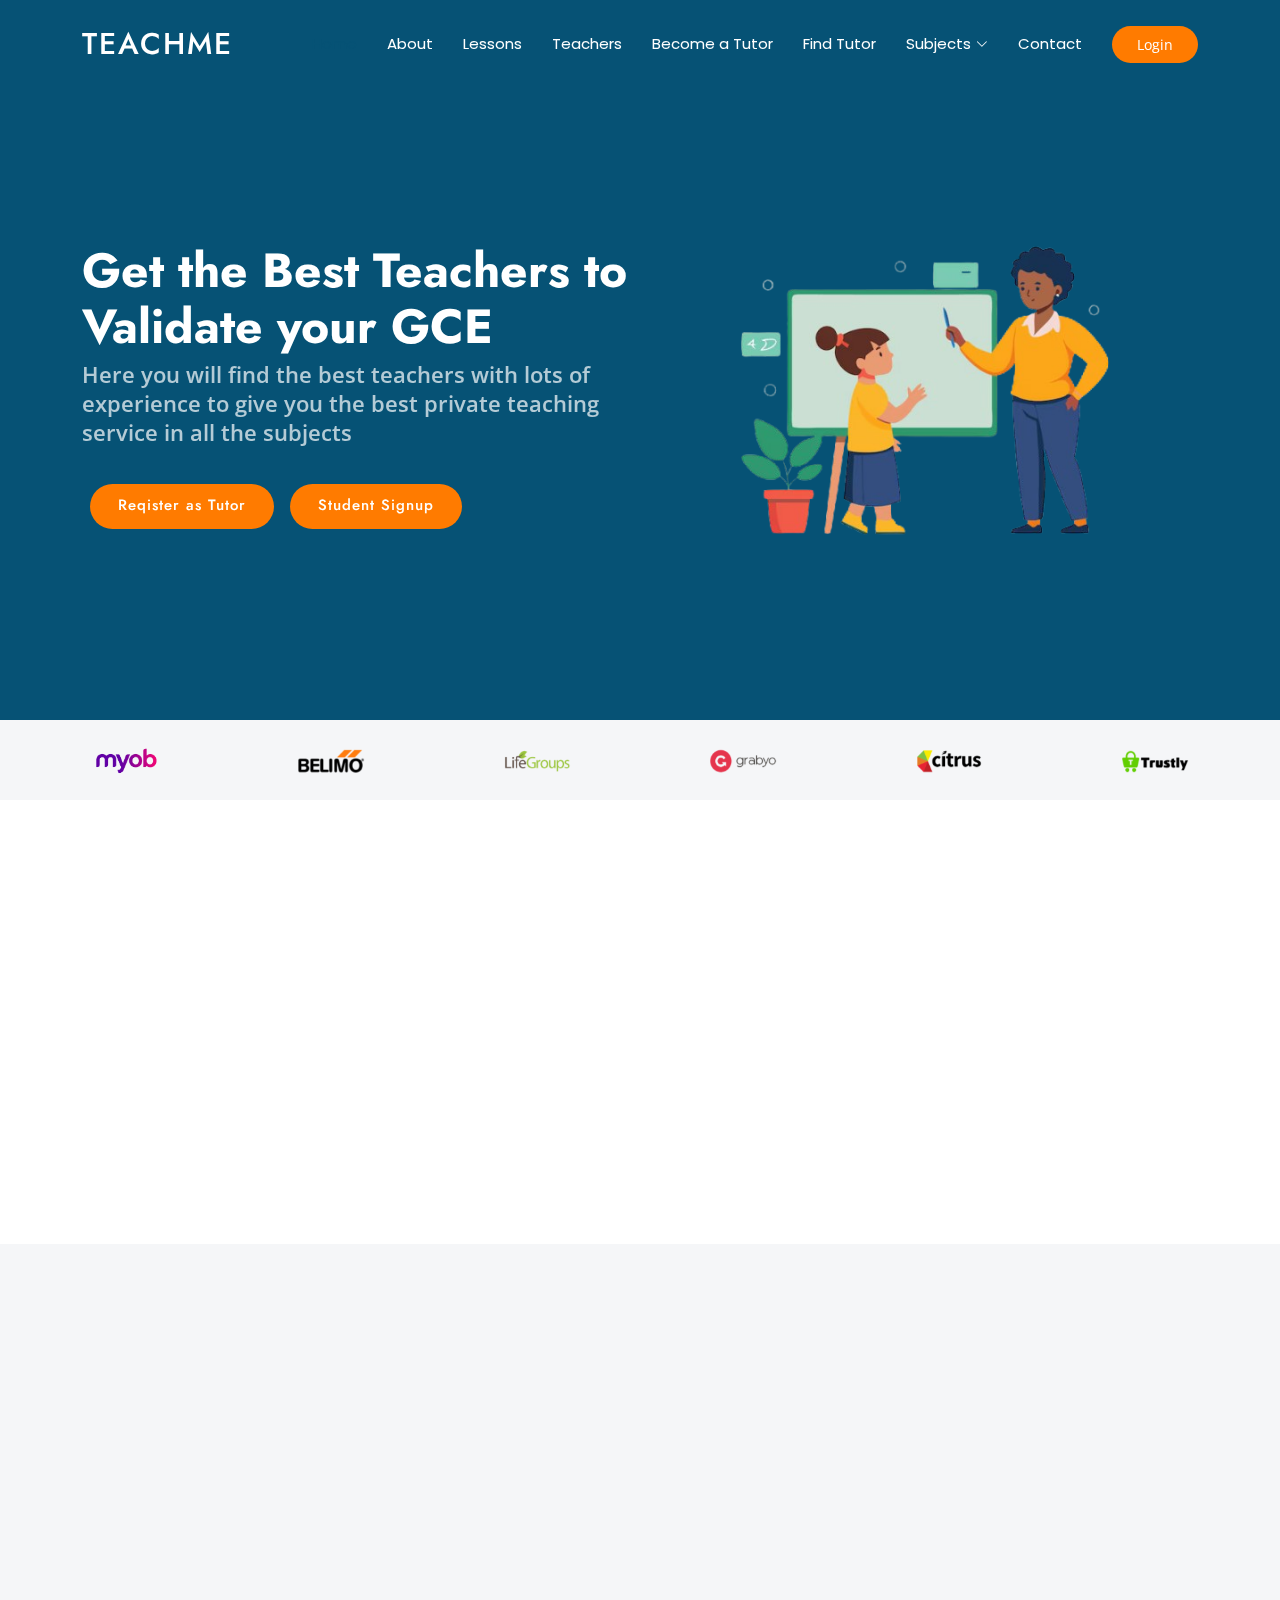
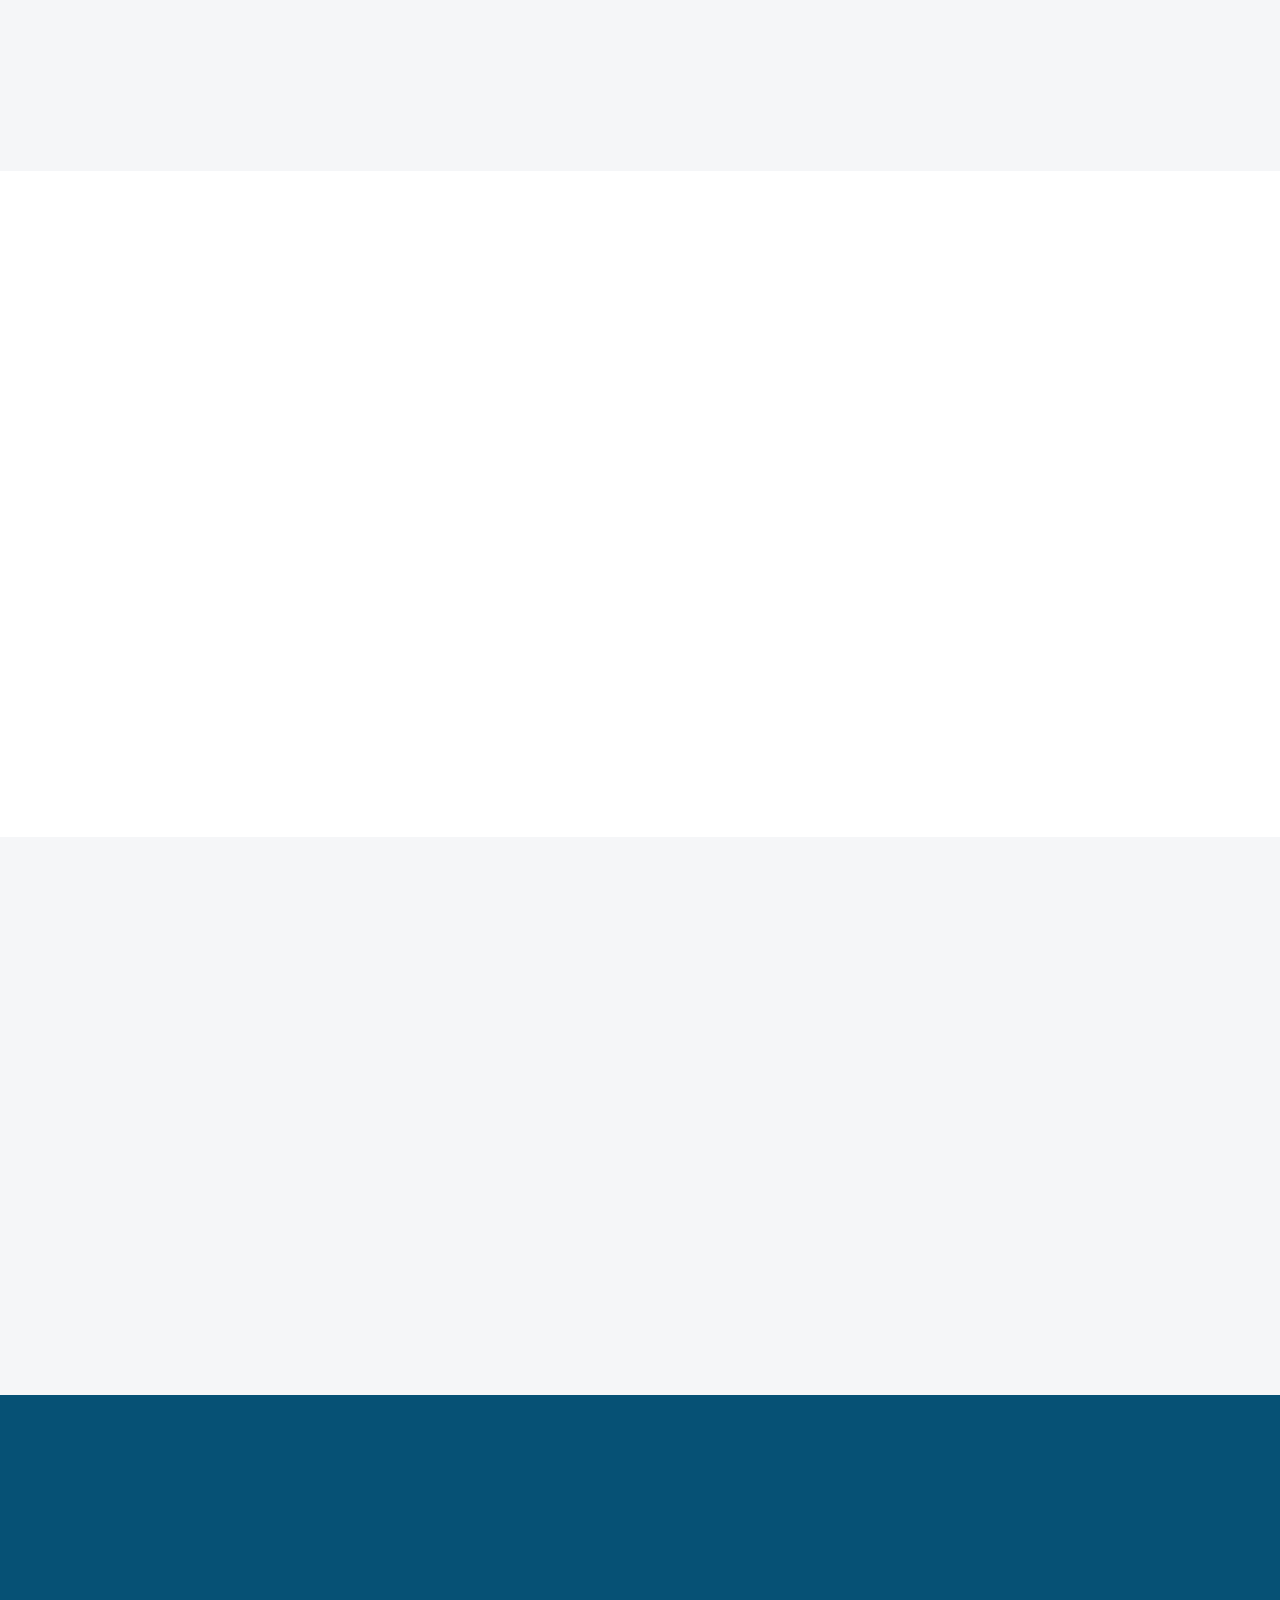
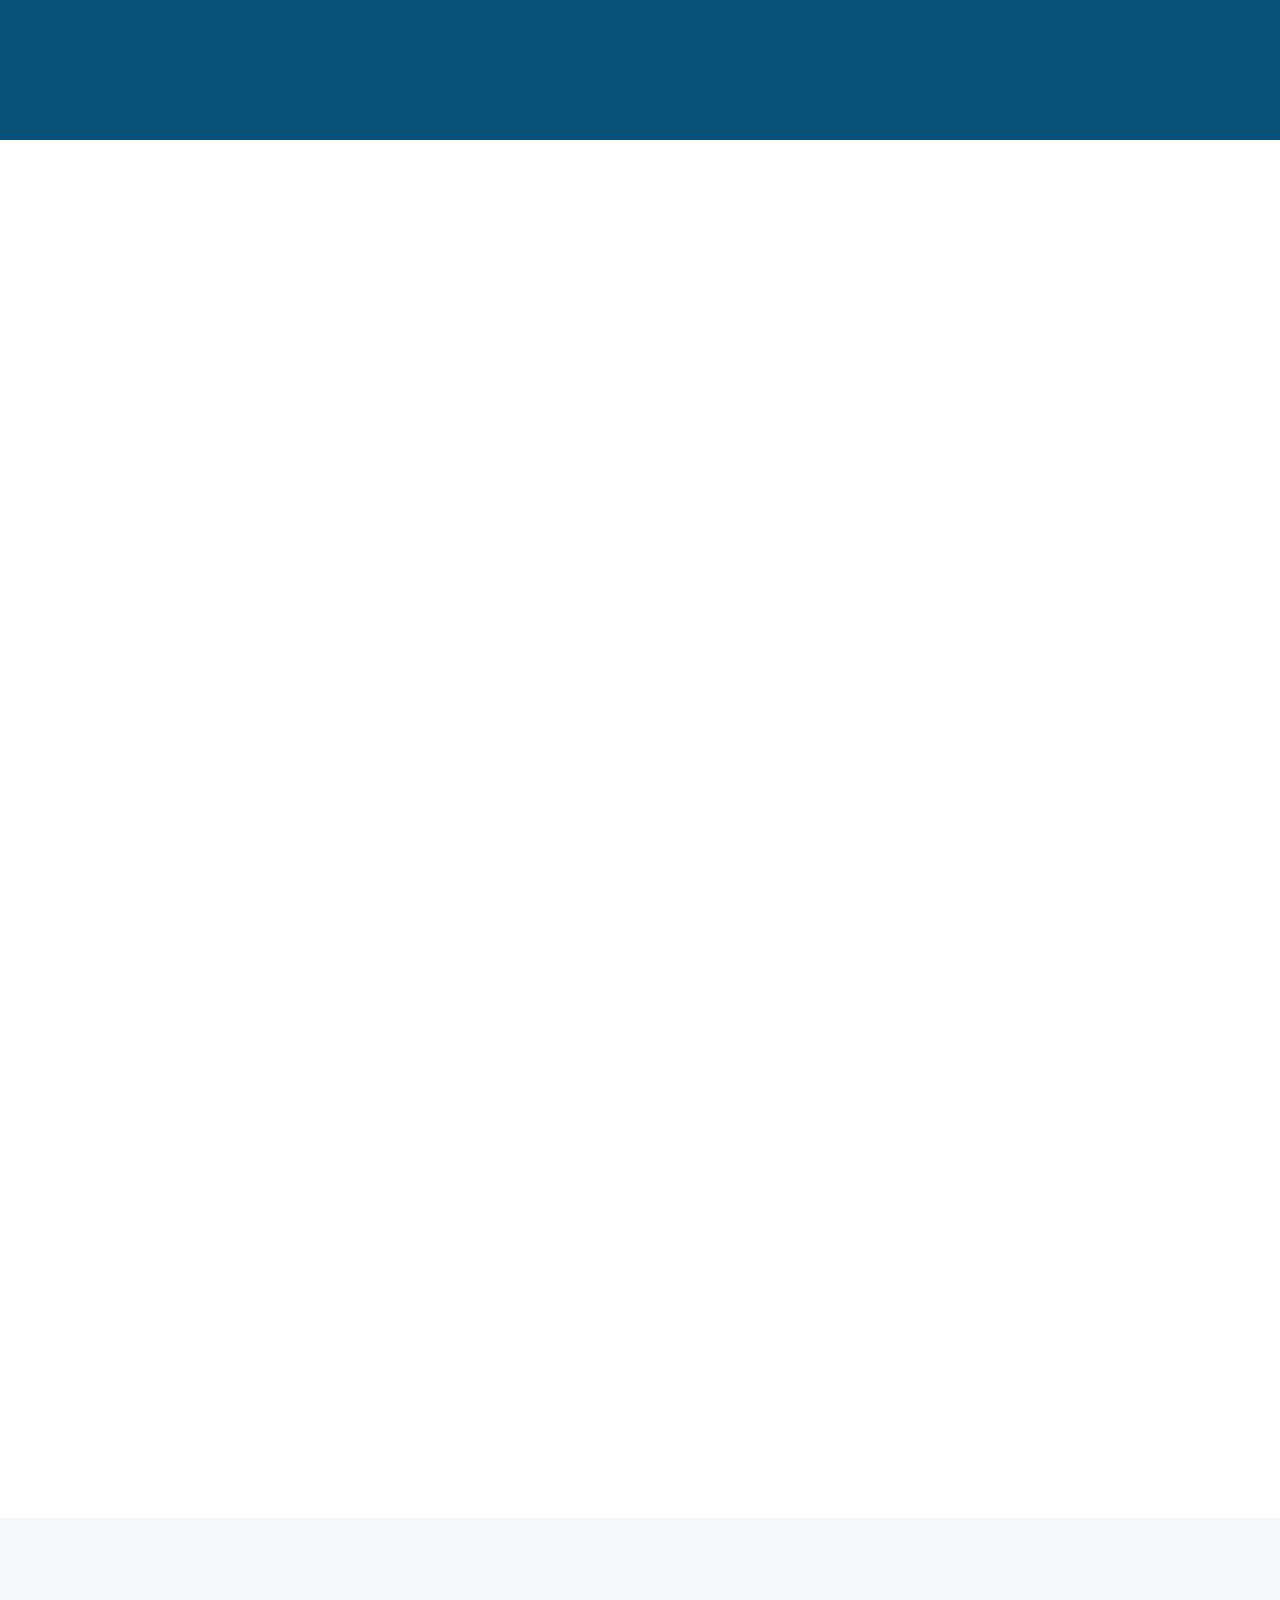
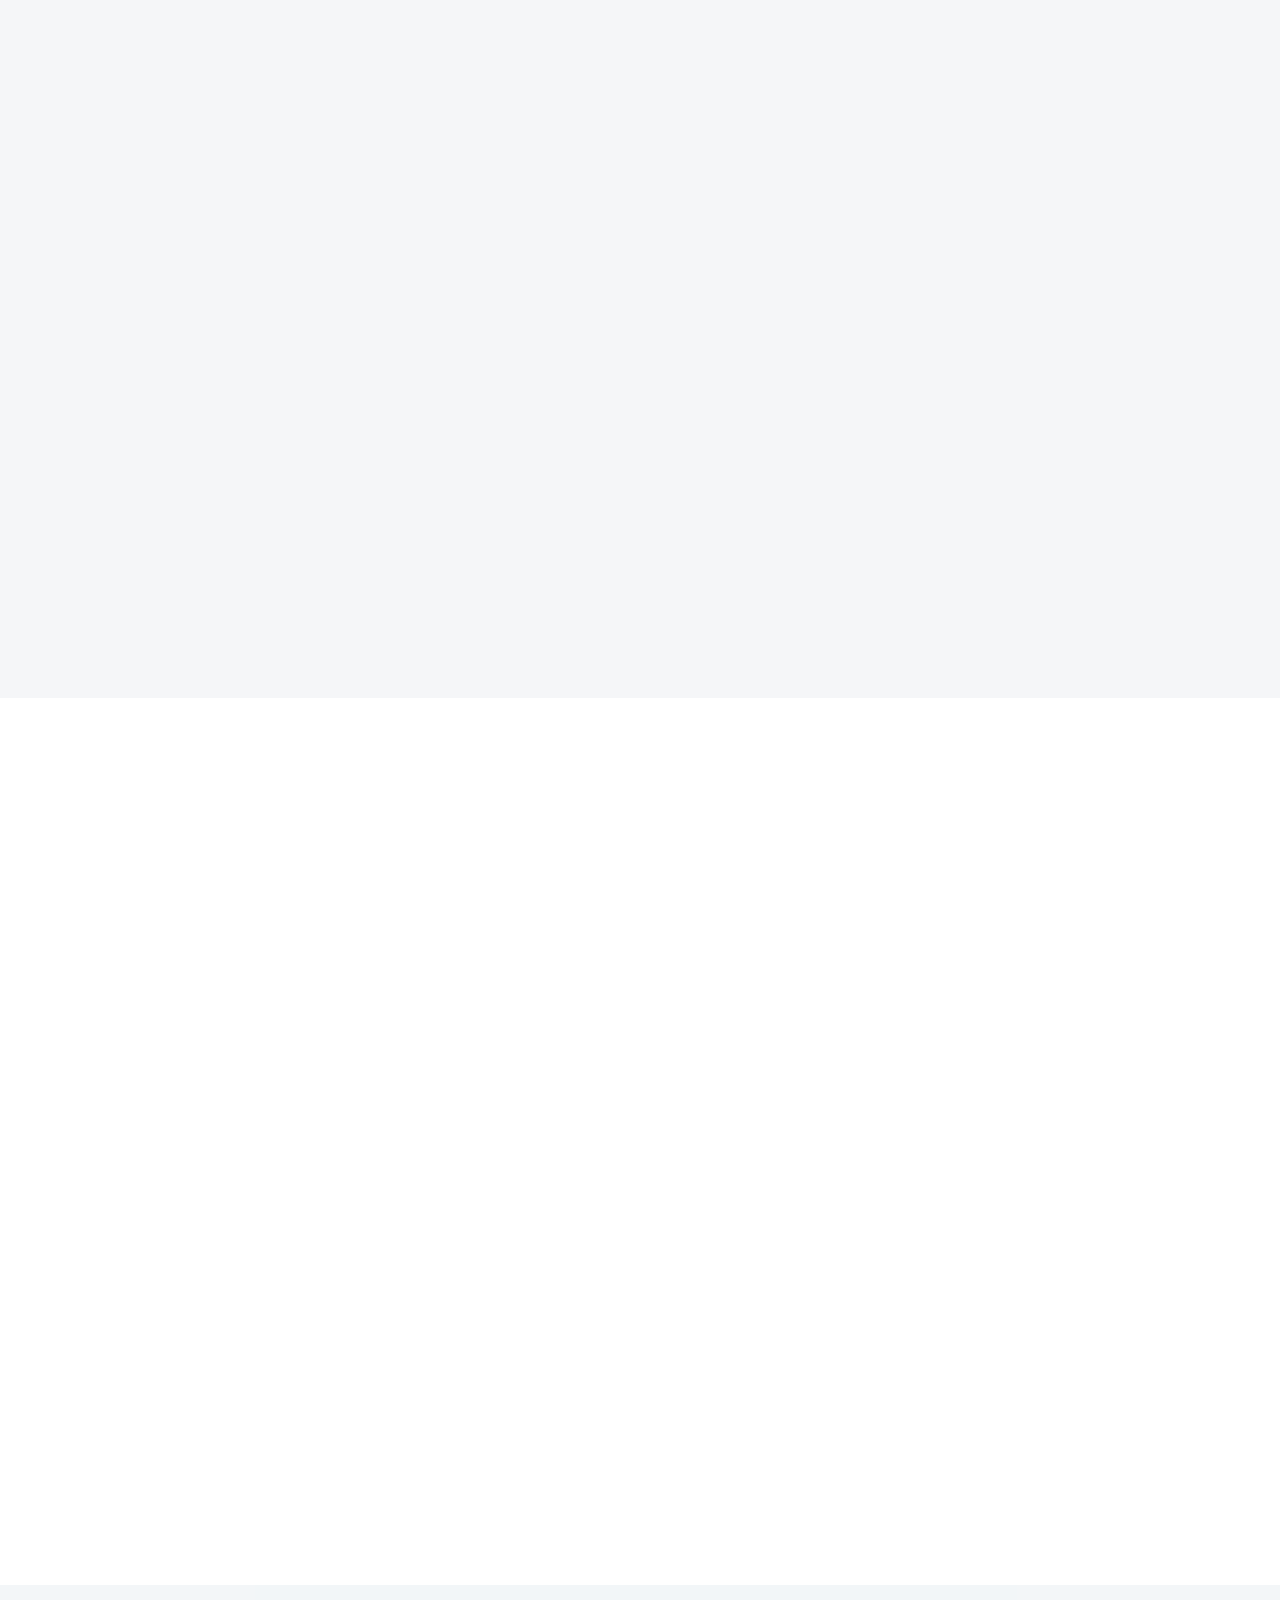
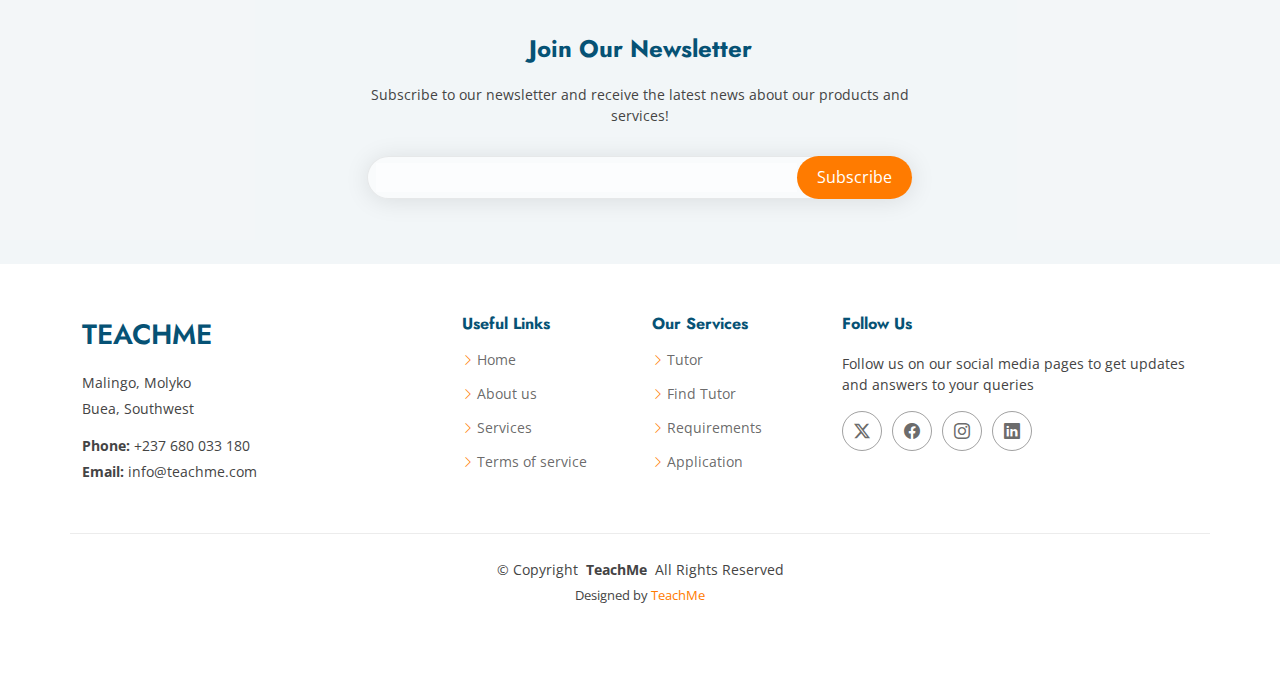
<file: index.html>
<!DOCTYPE html>
<html lang="en">

<head>
  <meta charset="utf-8">
  <meta content="width=device-width, initial-scale=1.0" name="viewport">
  <title>TeachMe</title>
  <meta name="description" content="">
  <meta name="keywords" content="">

  <!-- Favicons -->
  <link href="assets/img/favicon.png" rel="icon">
  <link href="assets/img/apple-touch-icon.png" rel="apple-touch-icon">

  <!-- Fonts -->
  <link href="https://fonts.googleapis.com" rel="preconnect">
  <link href="https://fonts.gstatic.com" rel="preconnect" crossorigin>
  <link href="https://fonts.googleapis.com/css2?family=Open+Sans:ital,wght@0,300;0,400;0,500;0,600;0,700;0,800;1,300;1,400;1,500;1,600;1,700;1,800&family=Poppins:ital,wght@0,100;0,200;0,300;0,400;0,500;0,600;0,700;0,800;0,900;1,100;1,200;1,300;1,400;1,500;1,600;1,700;1,800;1,900&family=Jost:ital,wght@0,100;0,200;0,300;0,400;0,500;0,600;0,700;0,800;0,900;1,100;1,200;1,300;1,400;1,500;1,600;1,700;1,800;1,900&display=swap" rel="stylesheet">

  <!-- Vendor CSS Files -->
  <link href="assets/vendor/bootstrap/css/bootstrap.min.css" rel="stylesheet">
  <link href="assets/vendor/bootstrap-icons/bootstrap-icons.css" rel="stylesheet">
  <link href="assets/vendor/aos/aos.css" rel="stylesheet">
  <link href="assets/vendor/glightbox/css/glightbox.min.css" rel="stylesheet">
  <link href="assets/vendor/swiper/swiper-bundle.min.css" rel="stylesheet">

  <!-- Main CSS File -->
  <link href="assets/css/main.css" rel="stylesheet">
</head>

<body class="index-page">

  <header id="header" class="header d-flex align-items-center fixed-top">
    <div class="container-fluid container-xl position-relative d-flex align-items-center">

      <a href="index.html" class="logo d-flex align-items-center me-auto">
        <!-- Uncomment the line below if you also wish to use an image logo -->
        <!-- <img src="assets/img/logo.png" alt=""> -->
        <h1 class="sitename">TeachMe</h1>
      </a>

      <nav id="navmenu" class="navmenu">
        <ul>
          <li><a href="#hero" class="active">Home</a></li>
          <li><a href="#about">About</a></li>
          <li><a href="#services">Lessons</a></li>
          <li><a href="#portfolio">Teachers</a></li>
          <li><a href="#team">Become a Tutor</a></li>
          <li><a href="findtutor.html">Find Tutor</a></li>
          <li class="dropdown"><a href="#"><span>Subjects</span> <i class="bi bi-chevron-down toggle-dropdown"></i></a>
            <ul>
              <li><a href="#">Arts</a></li>
              <li><a href="#">Science</a></li>
            </ul>
          </li>
          <li><a href="#contact">Contact</a></li>
        </ul>
        <i class="mobile-nav-toggle d-xl-none bi bi-list"></i>
      </nav>

      <a class="btn-getstarted" href="login.html">Login</a>

    </div>
  </header>

  <main class="main">

    <!-- Hero Section -->
    <section id="hero" class="hero section dark-background">

      <div class="container">
        <div class="row gy-4">
          <div class="col-lg-6 order-2 order-lg-1 d-flex flex-column justify-content-center" data-aos="zoom-out">
            <h1>Get the Best Teachers to Validate your GCE</h1>
            <p>Here you will find the best teachers with lots of experience to give you the best private teaching service in all the subjects</p>
            <div class="d-flex">
              <a href="#about" class="btn-get-started m-2">Reqister as Tutor</a>
              <a href="register.html" class="btn-get-started m-2">Student Signup</a>
              <!-- <a href="#" class="glightbox btn-sign-up d-flex align-items-center"><i class="bi bi-play-circle"></i><span>Login</span></a> -->
            </div>
          </div>
          <div class="col-lg-6 order-1 order-lg-2 hero-img" data-aos="zoom-out" data-aos-delay="200">
            <img src="assets/img/tsi.png" class="img-fluid animated" alt="">
          </div>
        </div>
      </div>

    </section><!-- /Hero Section -->

    <!-- Clients Section -->
    <section id="clients" class="clients section light-background">

      <div class="container" data-aos="zoom-in">

        <div class="swiper init-swiper">
          <script type="application/json" class="swiper-config">
            {
              "loop": true,
              "speed": 600,
              "autoplay": {
                "delay": 5000
              },
              "slidesPerView": "auto",
              "pagination": {
                "el": ".swiper-pagination",
                "type": "bullets",
                "clickable": true
              },
              "breakpoints": {
                "320": {
                  "slidesPerView": 2,
                  "spaceBetween": 40
                },
                "480": {
                  "slidesPerView": 3,
                  "spaceBetween": 60
                },
                "640": {
                  "slidesPerView": 4,
                  "spaceBetween": 80
                },
                "992": {
                  "slidesPerView": 5,
                  "spaceBetween": 120
                },
                "1200": {
                  "slidesPerView": 6,
                  "spaceBetween": 120
                }
              }
            }
          </script>
          <div class="swiper-wrapper align-items-center">
            <div class="swiper-slide"><img src="assets/img/clients/client-1.png" class="img-fluid" alt=""></div>
            <div class="swiper-slide"><img src="assets/img/clients/client-2.png" class="img-fluid" alt=""></div>
            <div class="swiper-slide"><img src="assets/img/clients/client-3.png" class="img-fluid" alt=""></div>
            <div class="swiper-slide"><img src="assets/img/clients/client-4.png" class="img-fluid" alt=""></div>
            <div class="swiper-slide"><img src="assets/img/clients/client-5.png" class="img-fluid" alt=""></div>
            <div class="swiper-slide"><img src="assets/img/clients/client-6.png" class="img-fluid" alt=""></div>
            <div class="swiper-slide"><img src="assets/img/clients/client-7.png" class="img-fluid" alt=""></div>
            <div class="swiper-slide"><img src="assets/img/clients/client-8.png" class="img-fluid" alt=""></div>
          </div>
        </div>

      </div>

    </section><!-- /Clients Section -->

    <!-- About Section -->
    <section id="about" class="about section">

      <!-- Section Title -->
      <div class="container section-title" data-aos="fade-up">
        <h2>About Us</h2>
      </div><!-- End Section Title -->

      <div class="container">

        <div class="row gy-4">

          <div class="col-lg-6 content" data-aos="fade-up" data-aos-delay="100">
            <p>
              Lorem ipsum dolor sit amet, consectetur adipiscing elit, sed do eiusmod tempor incididunt ut labore et dolore
              magna aliqua.
            </p>
            <ul>
              <li><i class="bi bi-check2-circle"></i> <span>Ullamco laboris nisi ut aliquip ex ea commodo consequat.</span></li>
              <li><i class="bi bi-check2-circle"></i> <span>Duis aute irure dolor in reprehenderit in voluptate velit.</span></li>
              <li><i class="bi bi-check2-circle"></i> <span>Ullamco laboris nisi ut aliquip ex ea commodo</span></li>
            </ul>
          </div>

          <div class="col-lg-6" data-aos="fade-up" data-aos-delay="200">
            <p>Ullamco laboris nisi ut aliquip ex ea commodo consequat. Duis aute irure dolor in reprehenderit in voluptate velit esse cillum dolore eu fugiat nulla pariatur. Excepteur sint occaecat cupidatat non proident, sunt in culpa qui officia deserunt mollit anim id est laborum. </p>
            <a href="#" class="read-more"><span>Read More</span><i class="bi bi-arrow-right"></i></a>
          </div>

        </div>

      </div>

    </section><!-- /About Section -->

    <!-- Why Us Section -->
    <section id="why-us" class="section why-us light-background" data-builder="section">

      <div class="container-fluid">

        <div class="row gy-4">

          <div class="col-lg-7 d-flex flex-column justify-content-center order-2 order-lg-1">

            <div class="content px-xl-5" data-aos="fade-up" data-aos-delay="100">
              <h3><span>Eum ipsam laborum deleniti </span><strong>velit pariatur architecto aut nihil</strong></h3>
              <p>
                Lorem ipsum dolor sit amet, consectetur adipiscing elit, sed do eiusmod tempor incididunt ut labore et dolore magna aliqua. Duis aute irure dolor in reprehenderit
              </p>
            </div>

            <div class="faq-container px-xl-5" data-aos="fade-up" data-aos-delay="200">

              <div class="faq-item faq-active">

                <h3><span>01</span> Non consectetur a erat nam at lectus urna duis?</h3>
                <div class="faq-content">
                  <p>Feugiat pretium nibh ipsum consequat. Tempus iaculis urna id volutpat lacus laoreet non curabitur gravida. Venenatis lectus magna fringilla urna porttitor rhoncus dolor purus non.</p>
                </div>
                <i class="faq-toggle bi bi-chevron-right"></i>
              </div><!-- End Faq item-->

              <div class="faq-item">
                <h3><span>02</span> Feugiat scelerisque varius morbi enim nunc faucibus a pellentesque?</h3>
                <div class="faq-content">
                  <p>Dolor sit amet consectetur adipiscing elit pellentesque habitant morbi. Id interdum velit laoreet id donec ultrices. Fringilla phasellus faucibus scelerisque eleifend donec pretium. Est pellentesque elit ullamcorper dignissim. Mauris ultrices eros in cursus turpis massa tincidunt dui.</p>
                </div>
                <i class="faq-toggle bi bi-chevron-right"></i>
              </div><!-- End Faq item-->

              <div class="faq-item">
                <h3><span>03</span> Dolor sit amet consectetur adipiscing elit pellentesque?</h3>
                <div class="faq-content">
                  <p>Eleifend mi in nulla posuere sollicitudin aliquam ultrices sagittis orci. Faucibus pulvinar elementum integer enim. Sem nulla pharetra diam sit amet nisl suscipit. Rutrum tellus pellentesque eu tincidunt. Lectus urna duis convallis convallis tellus. Urna molestie at elementum eu facilisis sed odio morbi quis</p>
                </div>
                <i class="faq-toggle bi bi-chevron-right"></i>
              </div><!-- End Faq item-->

            </div>

          </div>

          <div class="col-lg-5 order-1 order-lg-2 why-us-img">
            <img src="assets/img/cuteanimated.jpg" class="img-fluid" alt="" data-aos="zoom-in" data-aos-delay="100">
          </div>
        </div>

      </div>

    </section><!-- /Why Us Section -->

    <!-- Skills Section -->
    <section id="skills" class="skills section">

      <div class="container" data-aos="fade-up" data-aos-delay="100">

        <div class="row">

          <div class="col-lg-6 d-flex align-items-center">
            <img src="assets/img/teach.jpg" class="img-fluid" alt="">
          </div>

          <div class="col-lg-6 pt-4 pt-lg-0 content">

            <h3>Voluptatem dignissimos provident quasi corporis voluptas</h3>
            <p class="fst-italic">
              Lorem ipsum dolor sit amet, consectetur adipiscing elit, sed do eiusmod tempor incididunt ut labore et dolore magna aliqua.
            </p>

            <div class="skills-content skills-animation">

              <div class="progress">
                <span class="skill"><span>Exposure</span> <i class="val">100%</i></span>
                <div class="progress-bar-wrap">
                  <div class="progress-bar" role="progressbar" aria-valuenow="100" aria-valuemin="0" aria-valuemax="100"></div>
                </div>
              </div><!-- End Skills Item -->

              <div class="progress">
                <span class="skill"><span>Communication</span> <i class="val">90%</i></span>
                <div class="progress-bar-wrap">
                  <div class="progress-bar" role="progressbar" aria-valuenow="90" aria-valuemin="0" aria-valuemax="100"></div>
                </div>
              </div><!-- End Skills Item -->

              <div class="progress">
                <span class="skill"><span>Teaching</span> <i class="val">75%</i></span>
                <div class="progress-bar-wrap">
                  <div class="progress-bar" role="progressbar" aria-valuenow="75" aria-valuemin="0" aria-valuemax="100"></div>
                </div>
              </div><!-- End Skills Item -->

              <div class="progress">
                <span class="skill"><span>English</span> <i class="val">55%</i></span>
                <div class="progress-bar-wrap">
                  <div class="progress-bar" role="progressbar" aria-valuenow="55" aria-valuemin="0" aria-valuemax="100"></div>
                </div>
              </div><!-- End Skills Item -->

            </div>

          </div>
        </div>

      </div>

    </section><!-- /Skills Section -->

    <!-- Services Section -->
    <section id="services" class="services section light-background">

      <!-- Section Title -->
      <div class="container section-title" data-aos="fade-up">
        <h2>Services</h2>
        <p>Necessitatibus eius consequatur ex aliquid fuga eum quidem sint consectetur velit</p>
      </div><!-- End Section Title -->

      <div class="container">

        <div class="row gy-4">

          <div class="col-xl-3 col-md-6 d-flex" data-aos="fade-up" data-aos-delay="100">
            <div class="service-item position-relative">
              <div class="icon"><i class="bi bi-activity icon"></i></div>
              <h4><a href="" class="stretched-link">Lorem Ipsum</a></h4>
              <p>Voluptatum deleniti atque corrupti quos dolores et quas molestias excepturi</p>
            </div>
          </div><!-- End Service Item -->

          <div class="col-xl-3 col-md-6 d-flex" data-aos="fade-up" data-aos-delay="200">
            <div class="service-item position-relative">
              <div class="icon"><i class="bi bi-bounding-box-circles icon"></i></div>
              <h4><a href="" class="stretched-link">Sed ut perspici</a></h4>
              <p>Duis aute irure dolor in reprehenderit in voluptate velit esse cillum dolore</p>
            </div>
          </div><!-- End Service Item -->

          <div class="col-xl-3 col-md-6 d-flex" data-aos="fade-up" data-aos-delay="300">
            <div class="service-item position-relative">
              <div class="icon"><i class="bi bi-calendar4-week icon"></i></div>
              <h4><a href="" class="stretched-link">Magni Dolores</a></h4>
              <p>Excepteur sint occaecat cupidatat non proident, sunt in culpa qui officia</p>
            </div>
          </div><!-- End Service Item -->

          <div class="col-xl-3 col-md-6 d-flex" data-aos="fade-up" data-aos-delay="400">
            <div class="service-item position-relative">
              <div class="icon"><i class="bi bi-broadcast icon"></i></div>
              <h4><a href="" class="stretched-link">Nemo Enim</a></h4>
              <p>At vero eos et accusamus et iusto odio dignissimos ducimus qui blanditiis</p>
            </div>
          </div><!-- End Service Item -->

        </div>

      </div>

    </section><!-- /Services Section -->

    <!-- Call To Action Section -->
    <section id="call-to-action" class="call-to-action section dark-background">

      <img src="assets/img/woman-teaching-children.jpg" alt="">

      <div class="container">

        <div class="row" data-aos="zoom-in" data-aos-delay="100">
          <div class="col-xl-9 text-center text-xl-start">
            <h3>Register to Find Teachers</h3>
            <p>Duis aute irure dolor in reprehenderit in voluptate velit esse cillum dolore eu fugiat nulla pariatur. Excepteur sint occaecat cupidatat non proident, sunt in culpa qui officia deserunt mollit anim id est laborum.</p>
          </div>
          <div class="col-xl-3 cta-btn-container text-center">
            <a class="cta-btn align-middle" href="#">Student Register</a>
          </div>
        </div>

      </div>

    </section><!-- /Call To Action Section -->

    <!-- Team Section -->
    <section id="team" class="team section">

      <!-- Section Title -->
      <div class="container section-title" data-aos="fade-up">
        <h2>Team</h2>
        <p>Necessitatibus eius consequatur ex aliquid fuga eum quidem sint consectetur velit</p>
      </div><!-- End Section Title -->

      <div class="container">

        <div class="row gy-4">

          <div class="col-lg-6" data-aos="fade-up" data-aos-delay="100">
            <div class="team-member d-flex align-items-start">
              <div class="pic"><img src="assets/img/team/male-dummy.png" class="img-fluid" alt=""></div>
              <div class="member-info">
                <h4>Netongo Clovis</h4>
                <span>Team Member</span>
                <p>Explicabo voluptatem mollitia et repellat qui dolorum quasi</p>
                <div class="social">
                  <a href=""><i class="bi bi-twitter-x"></i></a>
                  <a href=""><i class="bi bi-facebook"></i></a>
                  <a href=""><i class="bi bi-instagram"></i></a>
                  <a href=""> <i class="bi bi-linkedin"></i> </a>
                </div>
              </div>
            </div>
          </div><!-- End Team Member -->

          <div class="col-lg-6" data-aos="fade-up" data-aos-delay="200">
            <div class="team-member d-flex align-items-start">
              <div class="pic"><img src="assets/img/team/female-dummy.png" class="img-fluid" alt=""></div>
              <div class="member-info">
                <h4>Ako Divina</h4>
                <span>Team Member</span>
                <p>Aut maiores voluptates amet et quis praesentium qui senda para</p>
                <div class="social">
                  <a href=""><i class="bi bi-twitter-x"></i></a>
                  <a href=""><i class="bi bi-facebook"></i></a>
                  <a href=""><i class="bi bi-instagram"></i></a>
                  <a href=""> <i class="bi bi-linkedin"></i> </a>
                </div>
              </div>
            </div>
          </div><!-- End Team Member -->

          <div class="col-lg-6" data-aos="fade-up" data-aos-delay="300">
            <div class="team-member d-flex align-items-start">
              <div class="pic"><img src="assets/img/team/male-dummy.png" class="img-fluid" alt=""></div>
              <div class="member-info">
                <h4>Victor Adoneg</h4>
                <span>Team Member</span>
                <p>Quisquam facilis cum velit laborum corrupti fuga rerum quia</p>
                <div class="social">
                  <a href=""><i class="bi bi-twitter-x"></i></a>
                  <a href=""><i class="bi bi-facebook"></i></a>
                  <a href=""><i class="bi bi-instagram"></i></a>
                  <a href=""> <i class="bi bi-linkedin"></i> </a>
                </div>
              </div>
            </div>
          </div><!-- End Team Member -->

          <div class="col-lg-6" data-aos="fade-up" data-aos-delay="400">
            <div class="team-member d-flex align-items-start">
              <div class="pic"><img src="assets/img/team/male-dummy.png" class="img-fluid" alt=""></div>
              <div class="member-info">
                <h4>Micah Anji</h4>
                <span>Team Member</span>
                <p>Dolorum tempora officiis odit laborum officiis et et accusamus</p>
                <div class="social">
                  <a href=""><i class="bi bi-twitter-x"></i></a>
                  <a href=""><i class="bi bi-facebook"></i></a>
                  <a href=""><i class="bi bi-instagram"></i></a>
                  <a href=""> <i class="bi bi-linkedin"></i> </a>
                </div>
              </div>
            </div>
          </div><!-- End Team Member -->

        </div>

      </div>

    </section><!-- /Team Section -->

    <!-- Pricing Section -->
    <!-- <section id="pricing" class="pricing section light-background"> -->

      <!-- Section Title -->
      <!-- <div class="container section-title" data-aos="fade-up">
        <h2>Pricing</h2>
        <p>Necessitatibus eius consequatur ex aliquid fuga eum quidem sint consectetur velit</p>
      </div>End Section Title -->

      <!-- <div class="container">

        <div class="row gy-4">

          <div class="col-lg-4" data-aos="zoom-in" data-aos-delay="100">
            <div class="pricing-item">
              <h3>Free Plan</h3>
              <h4><sup>$</sup>0<span> / month</span></h4>
              <ul>
                <li><i class="bi bi-check"></i> <span>Quam adipiscing vitae proin</span></li>
                <li><i class="bi bi-check"></i> <span>Nec feugiat nisl pretium</span></li>
                <li><i class="bi bi-check"></i> <span>Nulla at volutpat diam uteera</span></li>
                <li class="na"><i class="bi bi-x"></i> <span>Pharetra massa massa ultricies</span></li>
                <li class="na"><i class="bi bi-x"></i> <span>Massa ultricies mi quis hendrerit</span></li>
              </ul>
              <a href="#" class="buy-btn">Buy Now</a>
            </div>
          </div>End Pricing Item -->

          <!-- <div class="col-lg-4" data-aos="zoom-in" data-aos-delay="200">
            <div class="pricing-item featured">
              <h3>Business Plan</h3>
              <h4><sup>$</sup>29<span> / month</span></h4>
              <ul>
                <li><i class="bi bi-check"></i> <span>Quam adipiscing vitae proin</span></li>
                <li><i class="bi bi-check"></i> <span>Nec feugiat nisl pretium</span></li>
                <li><i class="bi bi-check"></i> <span>Nulla at volutpat diam uteera</span></li>
                <li><i class="bi bi-check"></i> <span>Pharetra massa massa ultricies</span></li>
                <li><i class="bi bi-check"></i> <span>Massa ultricies mi quis hendrerit</span></li>
              </ul>
              <a href="#" class="buy-btn">Buy Now</a>
            </div>
          </div>End Pricing Item -->

          <!-- <div class="col-lg-4" data-aos="zoom-in" data-aos-delay="300">
            <div class="pricing-item">
              <h3>Developer Plan</h3>
              <h4><sup>$</sup>49<span> / month</span></h4>
              <ul>
                <li><i class="bi bi-check"></i> <span>Quam adipiscing vitae proin</span></li>
                <li><i class="bi bi-check"></i> <span>Nec feugiat nisl pretium</span></li>
                <li><i class="bi bi-check"></i> <span>Nulla at volutpat diam uteera</span></li>
                <li><i class="bi bi-check"></i> <span>Pharetra massa massa ultricies</span></li>
                <li><i class="bi bi-check"></i> <span>Massa ultricies mi quis hendrerit</span></li>
              </ul>
              <a href="#" class="buy-btn">Buy Now</a>
            </div>
          </div>End Pricing Item -->

        <!-- </div>

      </div>

    </section>/Pricing Section -->

    <!-- Testimonials Section -->
    <section id="testimonials" class="testimonials section">

      <!-- Section Title -->
      <div class="container section-title" data-aos="fade-up">
        <h2>Testimonials</h2>
        <p>Necessitatibus eius consequatur ex aliquid fuga eum quidem sint consectetur velit</p>
      </div><!-- End Section Title -->

      <div class="container" data-aos="fade-up" data-aos-delay="100">

        <div class="swiper init-swiper">
          <script type="application/json" class="swiper-config">
            {
              "loop": true,
              "speed": 600,
              "autoplay": {
                "delay": 5000
              },
              "slidesPerView": "auto",
              "pagination": {
                "el": ".swiper-pagination",
                "type": "bullets",
                "clickable": true
              }
            }
          </script>
          <div class="swiper-wrapper">

            <div class="swiper-slide">
              <div class="testimonial-item">
                <img src="assets/img/testimonials/female-dummy.png" class="testimonial-img" alt="">
                <h3>Random User</h3>
                <h4>Random Person</h4>
                <div class="stars">
                  <i class="bi bi-star-fill"></i><i class="bi bi-star-fill"></i><i class="bi bi-star-fill"></i><i class="bi bi-star-fill"></i><i class="bi bi-star-fill"></i>
                </div>
                <p>
                  <i class="bi bi-quote quote-icon-left"></i>
                  <span>Proin iaculis purus consequat sem cure digni ssim donec porttitora entum suscipit rhoncus. Accusantium quam, ultricies eget id, aliquam eget nibh et. Maecen aliquam, risus at semper.</span>
                  <i class="bi bi-quote quote-icon-right"></i>
                </p>
              </div>
            </div><!-- End testimonial item -->

            <div class="swiper-slide">
              <div class="testimonial-item">
                <img src="assets/img/testimonials/male-dummy.png" class="testimonial-img" alt="">
                <h3>Netongo Clovis</h3>
                <h4>Team Member</h4>
                <div class="stars">
                  <i class="bi bi-star-fill"></i><i class="bi bi-star-fill"></i><i class="bi bi-star-fill"></i><i class="bi bi-star-fill"></i><i class="bi bi-star-fill"></i>
                </div>
                <p>
                  <i class="bi bi-quote quote-icon-left"></i>
                  <span>Export tempor illum tamen malis malis eram quae irure esse labore quem cillum quid cillum eram malis quorum velit fore eram velit sunt aliqua noster fugiat irure amet legam anim culpa.</span>
                  <i class="bi bi-quote quote-icon-right"></i>
                </p>
              </div>
            </div><!-- End testimonial item -->

            <div class="swiper-slide">
              <div class="testimonial-item">
                <img src="assets/img/testimonials/female-dummy.png" class="testimonial-img" alt="">
                <h3>Ako Divina</h3>
                <h4>Team Member</h4>
                <div class="stars">
                  <i class="bi bi-star-fill"></i><i class="bi bi-star-fill"></i><i class="bi bi-star-fill"></i><i class="bi bi-star-fill"></i><i class="bi bi-star-fill"></i>
                </div>
                <p>
                  <i class="bi bi-quote quote-icon-left"></i>
                  <span>Enim nisi quem export duis labore cillum quae magna enim sint quorum nulla quem veniam duis minim tempor labore quem eram duis noster aute amet eram fore quis sint minim.</span>
                  <i class="bi bi-quote quote-icon-right"></i>
                </p>
              </div>
            </div><!-- End testimonial item -->

            <div class="swiper-slide">
              <div class="testimonial-item">
                <img src="assets/img/testimonials/male-dummy.png" class="testimonial-img" alt="">
                <h3>Victor Adoneg</h3>
                <h4>Team Member</h4>
                <div class="stars">
                  <i class="bi bi-star-fill"></i><i class="bi bi-star-fill"></i><i class="bi bi-star-fill"></i><i class="bi bi-star-fill"></i><i class="bi bi-star-fill"></i>
                </div>
                <p>
                  <i class="bi bi-quote quote-icon-left"></i>
                  <span>Fugiat enim eram quae cillum dolore dolor amet nulla culpa multos export minim fugiat minim velit minim dolor enim duis veniam ipsum anim magna sunt elit fore quem dolore labore illum veniam.</span>
                  <i class="bi bi-quote quote-icon-right"></i>
                </p>
              </div>
            </div><!-- End testimonial item -->

            <div class="swiper-slide">
              <div class="testimonial-item">
                <img src="assets/img/testimonials/male-dummy.png" class="testimonial-img" alt="">
                <h3>Micah Anji</h3>
                <h4>Team Member</h4>
                <div class="stars">
                  <i class="bi bi-star-fill"></i><i class="bi bi-star-fill"></i><i class="bi bi-star-fill"></i><i class="bi bi-star-fill"></i><i class="bi bi-star-fill"></i>
                </div>
                <p>
                  <i class="bi bi-quote quote-icon-left"></i>
                  <span>Quis quorum aliqua sint quem legam fore sunt eram irure aliqua veniam tempor noster veniam enim culpa labore duis sunt culpa nulla illum cillum fugiat legam esse veniam culpa fore nisi cillum quid.</span>
                  <i class="bi bi-quote quote-icon-right"></i>
                </p>
              </div>
            </div><!-- End testimonial item -->

          </div>
          <div class="swiper-pagination"></div>
        </div>

      </div>

    </section><!-- /Testimonials Section -->

    <!-- Faq 2 Section -->
    <section id="faq-2" class="faq-2 section light-background">

      <!-- Section Title -->
      <div class="container section-title" data-aos="fade-up">
        <h2>Frequently Asked Questions</h2>
        <p>Magnam dolores commodi suscipit. Necessitatibus eius consequatur ex aliquid fuga eum quidem. Sit sint consectetur velit. Quisquam quos quisquam cupiditate. Et nemo qui impedit suscipit alias ea. Quia fugiat sit in iste officiis commodi quidem hic quas.</p>
      </div><!-- End Section Title -->

      <div class="container">

        <div class="row justify-content-center">

          <div class="col-lg-10">

            <div class="faq-container">

              <div class="faq-item faq-active" data-aos="fade-up" data-aos-delay="200">
                <i class="faq-icon bi bi-question-circle"></i>
                <h3>Non consectetur a erat nam at lectus urna duis?</h3>
                <div class="faq-content">
                  <p>Feugiat pretium nibh ipsum consequat. Tempus iaculis urna id volutpat lacus laoreet non curabitur gravida. Venenatis lectus magna fringilla urna porttitor rhoncus dolor purus non.</p>
                </div>
                <i class="faq-toggle bi bi-chevron-right"></i>
              </div><!-- End Faq item-->

              <div class="faq-item" data-aos="fade-up" data-aos-delay="300">
                <i class="faq-icon bi bi-question-circle"></i>
                <h3>Feugiat scelerisque varius morbi enim nunc faucibus a pellentesque?</h3>
                <div class="faq-content">
                  <p>Dolor sit amet consectetur adipiscing elit pellentesque habitant morbi. Id interdum velit laoreet id donec ultrices. Fringilla phasellus faucibus scelerisque eleifend donec pretium. Est pellentesque elit ullamcorper dignissim. Mauris ultrices eros in cursus turpis massa tincidunt dui.</p>
                </div>
                <i class="faq-toggle bi bi-chevron-right"></i>
              </div><!-- End Faq item-->

              <div class="faq-item" data-aos="fade-up" data-aos-delay="400">
                <i class="faq-icon bi bi-question-circle"></i>
                <h3>Dolor sit amet consectetur adipiscing elit pellentesque?</h3>
                <div class="faq-content">
                  <p>Eleifend mi in nulla posuere sollicitudin aliquam ultrices sagittis orci. Faucibus pulvinar elementum integer enim. Sem nulla pharetra diam sit amet nisl suscipit. Rutrum tellus pellentesque eu tincidunt. Lectus urna duis convallis convallis tellus. Urna molestie at elementum eu facilisis sed odio morbi quis</p>
                </div>
                <i class="faq-toggle bi bi-chevron-right"></i>
              </div><!-- End Faq item-->

              <div class="faq-item" data-aos="fade-up" data-aos-delay="500">
                <i class="faq-icon bi bi-question-circle"></i>
                <h3>Ac odio tempor orci dapibus. Aliquam eleifend mi in nulla?</h3>
                <div class="faq-content">
                  <p>Dolor sit amet consectetur adipiscing elit pellentesque habitant morbi. Id interdum velit laoreet id donec ultrices. Fringilla phasellus faucibus scelerisque eleifend donec pretium. Est pellentesque elit ullamcorper dignissim. Mauris ultrices eros in cursus turpis massa tincidunt dui.</p>
                </div>
                <i class="faq-toggle bi bi-chevron-right"></i>
              </div><!-- End Faq item-->

              <div class="faq-item" data-aos="fade-up" data-aos-delay="600">
                <i class="faq-icon bi bi-question-circle"></i>
                <h3>Tempus quam pellentesque nec nam aliquam sem et tortor consequat?</h3>
                <div class="faq-content">
                  <p>Molestie a iaculis at erat pellentesque adipiscing commodo. Dignissim suspendisse in est ante in. Nunc vel risus commodo viverra maecenas accumsan. Sit amet nisl suscipit adipiscing bibendum est. Purus gravida quis blandit turpis cursus in</p>
                </div>
                <i class="faq-toggle bi bi-chevron-right"></i>
              </div><!-- End Faq item-->

            </div>

          </div>

        </div>

      </div>

    </section><!-- /Faq 2 Section -->

    <!-- Contact Section -->
    <section id="contact" class="contact section">

      <!-- Section Title -->
      <div class="container section-title" data-aos="fade-up">
        <h2>Contact</h2>
        <p>Necessitatibus eius consequatur ex aliquid fuga eum quidem sint consectetur velit</p>
      </div><!-- End Section Title -->

      <div class="container" data-aos="fade-up" data-aos-delay="100">

        <div class="row gy-4">

          <div class="col-lg-5">

            <div class="info-wrap">
              <div class="info-item d-flex" data-aos="fade-up" data-aos-delay="200">
                <i class="bi bi-geo-alt flex-shrink-0"></i>
                <div>
                  <h3>Address</h3>
                  <p>Malingo, Molyko, Buea SW</p>
                </div>
              </div><!-- End Info Item -->

              <div class="info-item d-flex" data-aos="fade-up" data-aos-delay="300">
                <i class="bi bi-telephone flex-shrink-0"></i>
                <div>
                  <h3>Call Us</h3>
                  <p>+237 680 033 180</p>
                </div>
              </div><!-- End Info Item -->

              <div class="info-item d-flex" data-aos="fade-up" data-aos-delay="400">
                <i class="bi bi-envelope flex-shrink-0"></i>
                <div>
                  <h3>Email Us</h3>
                  <p>info@teachme.com</p>
                </div>
              </div><!-- End Info Item -->

              <iframe src="https://www.google.com/maps/embed?pb=!1m14!1m8!1m3!1d48389.78314118045!2d-74.006138!3d40.710059!3m2!1i1024!2i768!4f13.1!3m3!1m2!1s0x89c25a22a3bda30d%3A0xb89d1fe6bc499443!2sDowntown%20Conference%20Center!5e0!3m2!1sen!2sus!4v1676961268712!5m2!1sen!2sus" frameborder="0" style="border:0; width: 100%; height: 270px;" allowfullscreen="" loading="lazy" referrerpolicy="no-referrer-when-downgrade"></iframe>
            </div>
          </div>

          <div class="col-lg-7">
            <form action="forms/contact.php" method="post" class="php-email-form" data-aos="fade-up" data-aos-delay="200">
              <div class="row gy-4">

                <div class="col-md-6">
                  <label for="name-field" class="pb-2">Your Name</label>
                  <input type="text" name="name" id="name-field" class="form-control" required="">
                </div>

                <div class="col-md-6">
                  <label for="email-field" class="pb-2">Your Email</label>
                  <input type="email" class="form-control" name="email" id="email-field" required="">
                </div>

                <div class="col-md-12">
                  <label for="subject-field" class="pb-2">Subject</label>
                  <input type="text" class="form-control" name="subject" id="subject-field" required="">
                </div>

                <div class="col-md-12">
                  <label for="message-field" class="pb-2">Message</label>
                  <textarea class="form-control" name="message" rows="10" id="message-field" required=""></textarea>
                </div>

                <div class="col-md-12 text-center">
                  <div class="loading">Loading</div>
                  <div class="error-message"></div>
                  <div class="sent-message">Your message has been sent. Thank you!</div>

                  <button type="submit">Send Message</button>
                </div>

              </div>
            </form>
          </div><!-- End Contact Form -->

        </div>

      </div>

    </section><!-- /Contact Section -->

  </main>

  <footer id="footer" class="footer">

    <div class="footer-newsletter">
      <div class="container">
        <div class="row justify-content-center text-center">
          <div class="col-lg-6">
            <h4>Join Our Newsletter</h4>
            <p>Subscribe to our newsletter and receive the latest news about our products and services!</p>
            <form action="forms/newsletter.php" method="post" class="php-email-form">
              <div class="newsletter-form"><input type="email" name="email"><input type="submit" value="Subscribe"></div>
              <div class="loading">Loading</div>
              <div class="error-message"></div>
              <div class="sent-message">Your subscription request has been sent. Thank you!</div>
            </form>
          </div>
        </div>
      </div>
    </div>

    <div class="container footer-top">
      <div class="row gy-4">
        <div class="col-lg-4 col-md-6 footer-about">
          <a href="index.html" class="d-flex align-items-center">
            <span class="sitename">TeachMe</span>
          </a>
          <div class="footer-contact pt-3">
            <p>Malingo, Molyko</p>
            <p>Buea, Southwest</p>
            <p class="mt-3"><strong>Phone:</strong> <span>+237 680 033 180</span></p>
            <p><strong>Email:</strong> <span>info@teachme.com</span></p>
          </div>
        </div>

        <div class="col-lg-2 col-md-3 footer-links">
          <h4>Useful Links</h4>
          <ul>
            <li><i class="bi bi-chevron-right"></i> <a href="#">Home</a></li>
            <li><i class="bi bi-chevron-right"></i> <a href="#">About us</a></li>
            <li><i class="bi bi-chevron-right"></i> <a href="#">Services</a></li>
            <li><i class="bi bi-chevron-right"></i> <a href="#">Terms of service</a></li>
          </ul>
        </div>

        <div class="col-lg-2 col-md-3 footer-links">
          <h4>Our Services</h4>
          <ul>
            <li><i class="bi bi-chevron-right"></i> <a href="#">Tutor</a></li>
            <li><i class="bi bi-chevron-right"></i> <a href="#">Find Tutor</a></li>
            <li><i class="bi bi-chevron-right"></i> <a href="#">Requirements</a></li>
            <li><i class="bi bi-chevron-right"></i> <a href="#">Application</a></li>
          </ul>
        </div>

        <div class="col-lg-4 col-md-12">
          <h4>Follow Us</h4>
          <p>Follow us on our social media pages to get updates and answers to your queries</p>
          <div class="social-links d-flex">
            <a href=""><i class="bi bi-twitter-x"></i></a>
            <a href=""><i class="bi bi-facebook"></i></a>
            <a href=""><i class="bi bi-instagram"></i></a>
            <a href=""><i class="bi bi-linkedin"></i></a>
          </div>
        </div>

      </div>
    </div>

    <div class="container copyright text-center mt-4">
      <p>© <span>Copyright</span> <strong class="px-1 sitename">TeachMe</strong> <span>All Rights Reserved</span></p>
      <div class="credits">
        <!-- All the links in the footer should remain intact. -->
        <!-- You can delete the links only if you've purchased the pro version. -->
        <!-- Licensing information: https://bootstrapmade.com/license/ -->
        <!-- Purchase the pro version with working PHP/AJAX contact form: [buy-url] -->
        Designed by <a href="https://teachme.com/">TeachMe</a>
      </div>
    </div>

  </footer>

  <!-- Scroll Top -->
  <a href="#" id="scroll-top" class="scroll-top d-flex align-items-center justify-content-center"><i class="bi bi-arrow-up-short"></i></a>

  <!-- Preloader -->
  <div id="preloader"></div>

  <!-- Vendor JS Files -->
  <script src="assets/vendor/bootstrap/js/bootstrap.bundle.min.js"></script>
  <script src="assets/vendor/php-email-form/validate.js"></script>
  <script src="assets/vendor/aos/aos.js"></script>
  <script src="assets/vendor/glightbox/js/glightbox.min.js"></script>
  <script src="assets/vendor/swiper/swiper-bundle.min.js"></script>
  <script src="assets/vendor/waypoints/noframework.waypoints.js"></script>
  <script src="assets/vendor/imagesloaded/imagesloaded.pkgd.min.js"></script>
  <script src="assets/vendor/isotope-layout/isotope.pkgd.min.js"></script>

  <!-- Main JS File -->
  <script src="assets/js/main.js"></script>

</body>

</html>
</file>
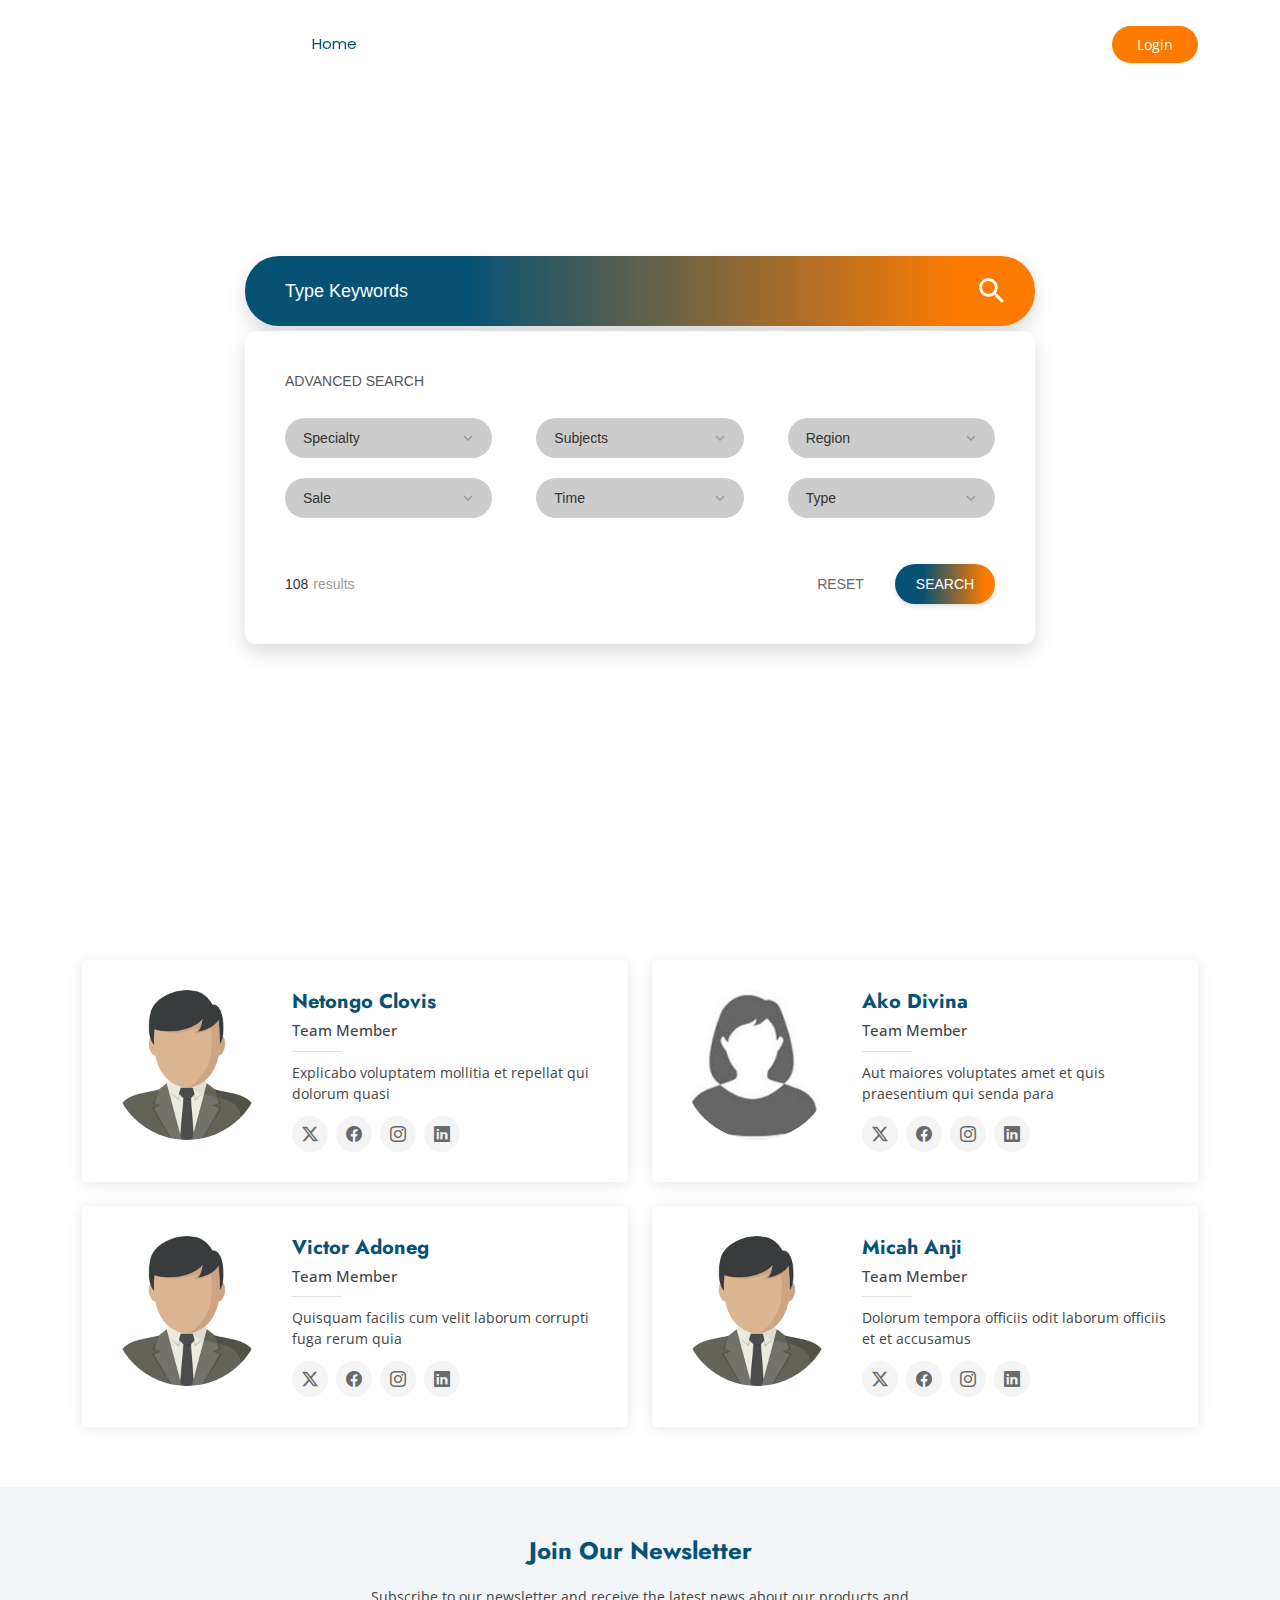
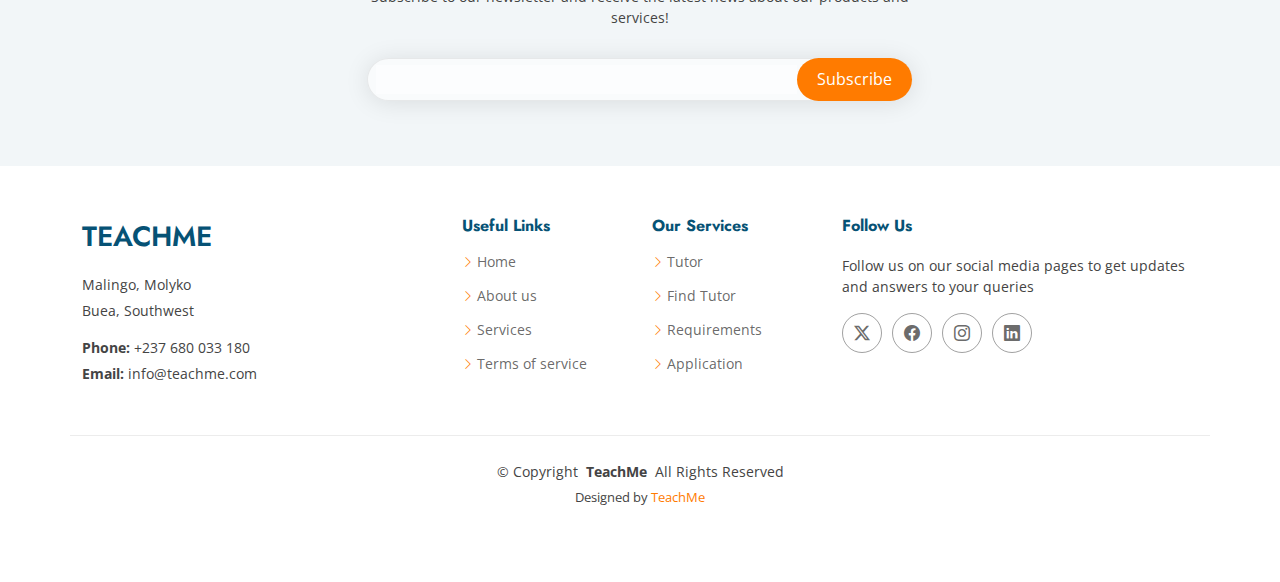
<file: findtutor.html>
<!DOCTYPE html>
<html lang="en">

<head>
  <meta charset="utf-8">
  <meta content="width=device-width, initial-scale=1.0" name="viewport">
  <title>TeachMe</title>
  <meta name="description" content="">
  <meta name="keywords" content="">

  <link href="https://fonts.googleapis.com/css?family=Poppins:400,600,700" rel="stylesheet" />
  <link href="assets/css/findtutor.css" rel="stylesheet" />
  <!-- Favicons -->
  <link href="assets/img/favicon.png" rel="icon">
  <link href="assets/img/apple-touch-icon.png" rel="apple-touch-icon">

  <!-- Fonts -->
  <link href="https://fonts.googleapis.com" rel="preconnect">
  <link href="https://fonts.gstatic.com" rel="preconnect" crossorigin>
  <link
    href="https://fonts.googleapis.com/css2?family=Open+Sans:ital,wght@0,300;0,400;0,500;0,600;0,700;0,800;1,300;1,400;1,500;1,600;1,700;1,800&family=Poppins:ital,wght@0,100;0,200;0,300;0,400;0,500;0,600;0,700;0,800;0,900;1,100;1,200;1,300;1,400;1,500;1,600;1,700;1,800;1,900&family=Jost:ital,wght@0,100;0,200;0,300;0,400;0,500;0,600;0,700;0,800;0,900;1,100;1,200;1,300;1,400;1,500;1,600;1,700;1,800;1,900&display=swap"
    rel="stylesheet">

  <!-- Vendor CSS Files -->
  <link href="assets/vendor/bootstrap/css/bootstrap.min.css" rel="stylesheet">
  <link href="assets/vendor/bootstrap-icons/bootstrap-icons.css" rel="stylesheet">
  <!-- <link href="assets/vendor/aos/aos.css" rel="stylesheet"> -->
  <link href="assets/vendor/glightbox/css/glightbox.min.css" rel="stylesheet">
  <link href="assets/vendor/swiper/swiper-bundle.min.css" rel="stylesheet">

  <!-- Main CSS File -->
  <link href="assets/css/main.css" rel="stylesheet">
</head>

<body class="index-page">

  <header id="header" class="header d-flex align-items-center fixed-top">
    <div class="container-fluid container-xl position-relative d-flex align-items-center">

      <a href="index.html" class="logo d-flex align-items-center me-auto">
        <!-- Uncomment the line below if you also wish to use an image logo -->
        <!-- <img src="assets/img/logo.png" alt=""> -->
        <h1 class="sitename">TeachMe</h1>
      </a>

      <nav id="navmenu" class="navmenu">
        <ul>
          <li><a href="#hero" class="active">Home</a></li>
          <li><a href="#about">About</a></li>
          <li><a href="#services">Lessons</a></li>
          <li><a href="#portfolio">Teachers</a></li>
          <li><a href="#team">Become a Tutor</a></li>
          <li><a href="findtutor.html">Find Tutor</a></li>
          <li class="dropdown"><a href="#"><span>Subjects</span> <i class="bi bi-chevron-down toggle-dropdown"></i></a>
            <ul>
              <li><a href="#">Arts</a></li>
              <li><a href="#">Science</a></li>
            </ul>
          </li>
          <li><a href="#contact">Contact</a></li>
        </ul>
        <i class="mobile-nav-toggle d-xl-none bi bi-list"></i>
      </nav>

      <a class="btn-getstarted" href="login.html">Login</a>

    </div>
  </header>

  <div class="s010">
    <form>
      <div class="inner-form">
        <div class="basic-search">
          <div class="input-field">
            <input id="search" type="text" placeholder="Type Keywords" />
            <div class="icon-wrap">
              <svg xmlns="http://www.w3.org/2000/svg" width="24" height="24" viewBox="0 0 24 24">
                <path
                  d="M15.5 14h-.79l-.28-.27C15.41 12.59 16 11.11 16 9.5 16 5.91 13.09 3 9.5 3S3 5.91 3 9.5 5.91 16 9.5 16c1.61 0 3.09-.59 4.23-1.57l.27.28v.79l5 4.99L20.49 19l-4.99-5zm-6 0C7.01 14 5 11.99 5 9.5S7.01 5 9.5 5 14 7.01 14 9.5 11.99 14 9.5 14z">
                </path>
              </svg>
            </div>
          </div>
        </div>
        <div class="advance-search">
          <span class="desc">ADVANCED SEARCH</span>
          <div class="row">
            <div class="input-field">
              <div class="input-select">
                <select data-trigger="" name="choices-single-defaul">
                  <option placeholder="" value="">Specialty</option>
                  <option>Arts</option>
                  <option>Science</option>
                </select>
              </div>
            </div>
            <div class="input-field">
              <div class="input-select">
                <select data-trigger="" name="choices-single-defaul">
                  <option placeholder="" value="">Subjects</option>
                  <option>Computer Science</option>
                  <option>Physics</option>
                </select>
              </div>
            </div>
            <div class="input-field">
              <div class="input-select">
                <select data-trigger="" name="choices-single-defaul">
                  <option placeholder="" value="">Region</option>
                  <option>Subject b</option>
                  <option>Subject c</option>
                </select>
              </div>
            </div>
          </div>
          <div class="row second">
            <div class="input-field">
              <div class="input-select">
                <select data-trigger="" name="choices-single-defaul">
                  <option placeholder="" value="">Sale</option>
                  <option>Subject b</option>
                  <option>Subject c</option>
                </select>
              </div>
            </div>
            <div class="input-field">
              <div class="input-select">
                <select data-trigger="" name="choices-single-defaul">
                  <option placeholder="" value="">Time</option>
                  <option>Last time</option>
                  <option>Today</option>
                  <option>This week</option>
                  <option>This month</option>
                  <option>This year</option>
                </select>
              </div>
            </div>
            <div class="input-field">
              <div class="input-select">
                <select data-trigger="" name="choices-single-defaul">
                  <option placeholder="" value="">Type</option>
                  <option>Subject b</option>
                  <option>Subject c</option>
                </select>
              </div>
            </div>
          </div>
          <div class="row third">
            <div class="input-field">
              <div class="result-count">
                <span>108 </span>results
              </div>
              <div class="group-btn">
                <button class="btn-delete" id="delete">RESET</button>
                <button class="btn-search">SEARCH</button>
              </div>
            </div>
          </div>
        </div>
      </div>
    </form>

  </div>
  <!-- Team Section -->
  <section id="team" class="team section">
    <div class="container">

      <div class="row gy-4">

        <div class="col-lg-6" data-aos="fade-up" data-aos-delay="100">
          <div class="team-member d-flex align-items-start">
            <div class="pic"><img src="assets/img/team/male-dummy.png" class="img-fluid" alt=""></div>
            <div class="member-info">
              <h4>Netongo Clovis</h4>
              <span>Team Member</span>
              <p>Explicabo voluptatem mollitia et repellat qui dolorum quasi</p>
              <div class="social">
                <a href=""><i class="bi bi-twitter-x"></i></a>
                <a href=""><i class="bi bi-facebook"></i></a>
                <a href=""><i class="bi bi-instagram"></i></a>
                <a href=""> <i class="bi bi-linkedin"></i> </a>
              </div>
            </div>
          </div>
        </div><!-- End Team Member -->

        <div class="col-lg-6" data-aos="fade-up" data-aos-delay="200">
          <div class="team-member d-flex align-items-start">
            <div class="pic"><img src="assets/img/team/female-dummy.png" class="img-fluid" alt=""></div>
            <div class="member-info">
              <h4>Ako Divina</h4>
              <span>Team Member</span>
              <p>Aut maiores voluptates amet et quis praesentium qui senda para</p>
              <div class="social">
                <a href=""><i class="bi bi-twitter-x"></i></a>
                <a href=""><i class="bi bi-facebook"></i></a>
                <a href=""><i class="bi bi-instagram"></i></a>
                <a href=""> <i class="bi bi-linkedin"></i> </a>
              </div>
            </div>
          </div>
        </div><!-- End Team Member -->

        <div class="col-lg-6" data-aos="fade-up" data-aos-delay="300">
          <div class="team-member d-flex align-items-start">
            <div class="pic"><img src="assets/img/team/male-dummy.png" class="img-fluid" alt=""></div>
            <div class="member-info">
              <h4>Victor Adoneg</h4>
              <span>Team Member</span>
              <p>Quisquam facilis cum velit laborum corrupti fuga rerum quia</p>
              <div class="social">
                <a href=""><i class="bi bi-twitter-x"></i></a>
                <a href=""><i class="bi bi-facebook"></i></a>
                <a href=""><i class="bi bi-instagram"></i></a>
                <a href=""> <i class="bi bi-linkedin"></i> </a>
              </div>
            </div>
          </div>
        </div><!-- End Team Member -->

        <div class="col-lg-6" data-aos="fade-up" data-aos-delay="400">
          <div class="team-member d-flex align-items-start">
            <div class="pic"><img src="assets/img/team/male-dummy.png" class="img-fluid" alt=""></div>
            <div class="member-info">
              <h4>Micah Anji</h4>
              <span>Team Member</span>
              <p>Dolorum tempora officiis odit laborum officiis et et accusamus</p>
              <div class="social">
                <a href=""><i class="bi bi-twitter-x"></i></a>
                <a href=""><i class="bi bi-facebook"></i></a>
                <a href=""><i class="bi bi-instagram"></i></a>
                <a href=""> <i class="bi bi-linkedin"></i> </a>
              </div>
            </div>
          </div>
        </div><!-- End Team Member -->

      </div>

    </div>

  </section><!-- /Team Section -->

  <script src="assets/js/extention/choices.js"></script>
  <script>
    const customSelects = document.querySelectorAll("select");
    const deleteBtn = document.getElementById('delete')
    const choices = new Choices('select',
      {
        searchEnabled: false,
        itemSelectText: '',
        removeItemButton: true,
      });
    for (let i = 0; i < customSelects.length; i++) {
      customSelects[i].addEventListener('addItem', function (event) {
        if (event.detail.value) {
          let parent = this.parentNode.parentNode
          parent.classList.add('valid')
          parent.classList.remove('invalid')
        }
        else {
          let parent = this.parentNode.parentNode
          parent.classList.add('invalid')
          parent.classList.remove('valid')
        }
      }, false);
    }
    deleteBtn.addEventListener("click", function (e) {
      e.preventDefault()
      const deleteAll = document.querySelectorAll('.choices__button')
      for (let i = 0; i < deleteAll.length; i++) {
        deleteAll[i].click();
      }
    });

  </script>
    <footer id="footer" class="footer">

      <div class="footer-newsletter">
        <div class="container">
          <div class="row justify-content-center text-center">
            <div class="col-lg-6">
              <h4>Join Our Newsletter</h4>
              <p>Subscribe to our newsletter and receive the latest news about our products and services!</p>
              <form action="forms/newsletter.php" method="post" class="php-email-form">
                <div class="newsletter-form"><input type="email" name="email"><input type="submit" value="Subscribe"></div>
                <div class="loading">Loading</div>
                <div class="error-message"></div>
                <div class="sent-message">Your subscription request has been sent. Thank you!</div>
              </form>
            </div>
          </div>
        </div>
      </div>
  
      <div class="container footer-top">
        <div class="row gy-4">
          <div class="col-lg-4 col-md-6 footer-about">
            <a href="index.html" class="d-flex align-items-center">
              <span class="sitename">TeachMe</span>
            </a>
            <div class="footer-contact pt-3">
              <p>Malingo, Molyko</p>
              <p>Buea, Southwest</p>
              <p class="mt-3"><strong>Phone:</strong> <span>+237 680 033 180</span></p>
              <p><strong>Email:</strong> <span>info@teachme.com</span></p>
            </div>
          </div>
  
          <div class="col-lg-2 col-md-3 footer-links">
            <h4>Useful Links</h4>
            <ul>
              <li><i class="bi bi-chevron-right"></i> <a href="#">Home</a></li>
              <li><i class="bi bi-chevron-right"></i> <a href="#">About us</a></li>
              <li><i class="bi bi-chevron-right"></i> <a href="#">Services</a></li>
              <li><i class="bi bi-chevron-right"></i> <a href="#">Terms of service</a></li>
            </ul>
          </div>
  
          <div class="col-lg-2 col-md-3 footer-links">
            <h4>Our Services</h4>
            <ul>
              <li><i class="bi bi-chevron-right"></i> <a href="#">Tutor</a></li>
              <li><i class="bi bi-chevron-right"></i> <a href="#">Find Tutor</a></li>
              <li><i class="bi bi-chevron-right"></i> <a href="#">Requirements</a></li>
              <li><i class="bi bi-chevron-right"></i> <a href="#">Application</a></li>
            </ul>
          </div>
  
          <div class="col-lg-4 col-md-12">
            <h4>Follow Us</h4>
            <p>Follow us on our social media pages to get updates and answers to your queries</p>
            <div class="social-links d-flex">
              <a href=""><i class="bi bi-twitter-x"></i></a>
              <a href=""><i class="bi bi-facebook"></i></a>
              <a href=""><i class="bi bi-instagram"></i></a>
              <a href=""><i class="bi bi-linkedin"></i></a>
            </div>
          </div>
  
        </div>
      </div>
  
      <div class="container copyright text-center mt-4">
        <p>© <span>Copyright</span> <strong class="px-1 sitename">TeachMe</strong> <span>All Rights Reserved</span></p>
        <div class="credits">
          <!-- All the links in the footer should remain intact. -->
          <!-- You can delete the links only if you've purchased the pro version. -->
          <!-- Licensing information: https://bootstrapmade.com/license/ -->
          <!-- Purchase the pro version with working PHP/AJAX contact form: [buy-url] -->
          Designed by <a href="https://teachme.com/">TeachMe</a>
        </div>
      </div>
  
    </footer>

  <a href="#" id="scroll-top" class="scroll-top d-flex align-items-center justify-content-center"><i
      class="bi bi-arrow-up-short"></i></a>

  <!-- Preloader -->
  <!-- <div id="preloader"></div> -->

  <!-- Vendor JS Files -->
  <script src="assets/vendor/bootstrap/js/bootstrap.bundle.min.js"></script>
  <script src="assets/vendor/php-email-form/validate.js"></script>
  <script src="assets/vendor/aos/aos.js"></script>
  <script src="assets/vendor/glightbox/js/glightbox.min.js"></script>
  <script src="assets/vendor/swiper/swiper-bundle.min.js"></script>
  <script src="assets/vendor/waypoints/noframework.waypoints.js"></script>
  <script src="assets/vendor/imagesloaded/imagesloaded.pkgd.min.js"></script>
  <script src="assets/vendor/isotope-layout/isotope.pkgd.min.js"></script>

  <!-- Main JS File -->
  <script src="assets/js/main.js"></script>

</body>

</html>
</file>
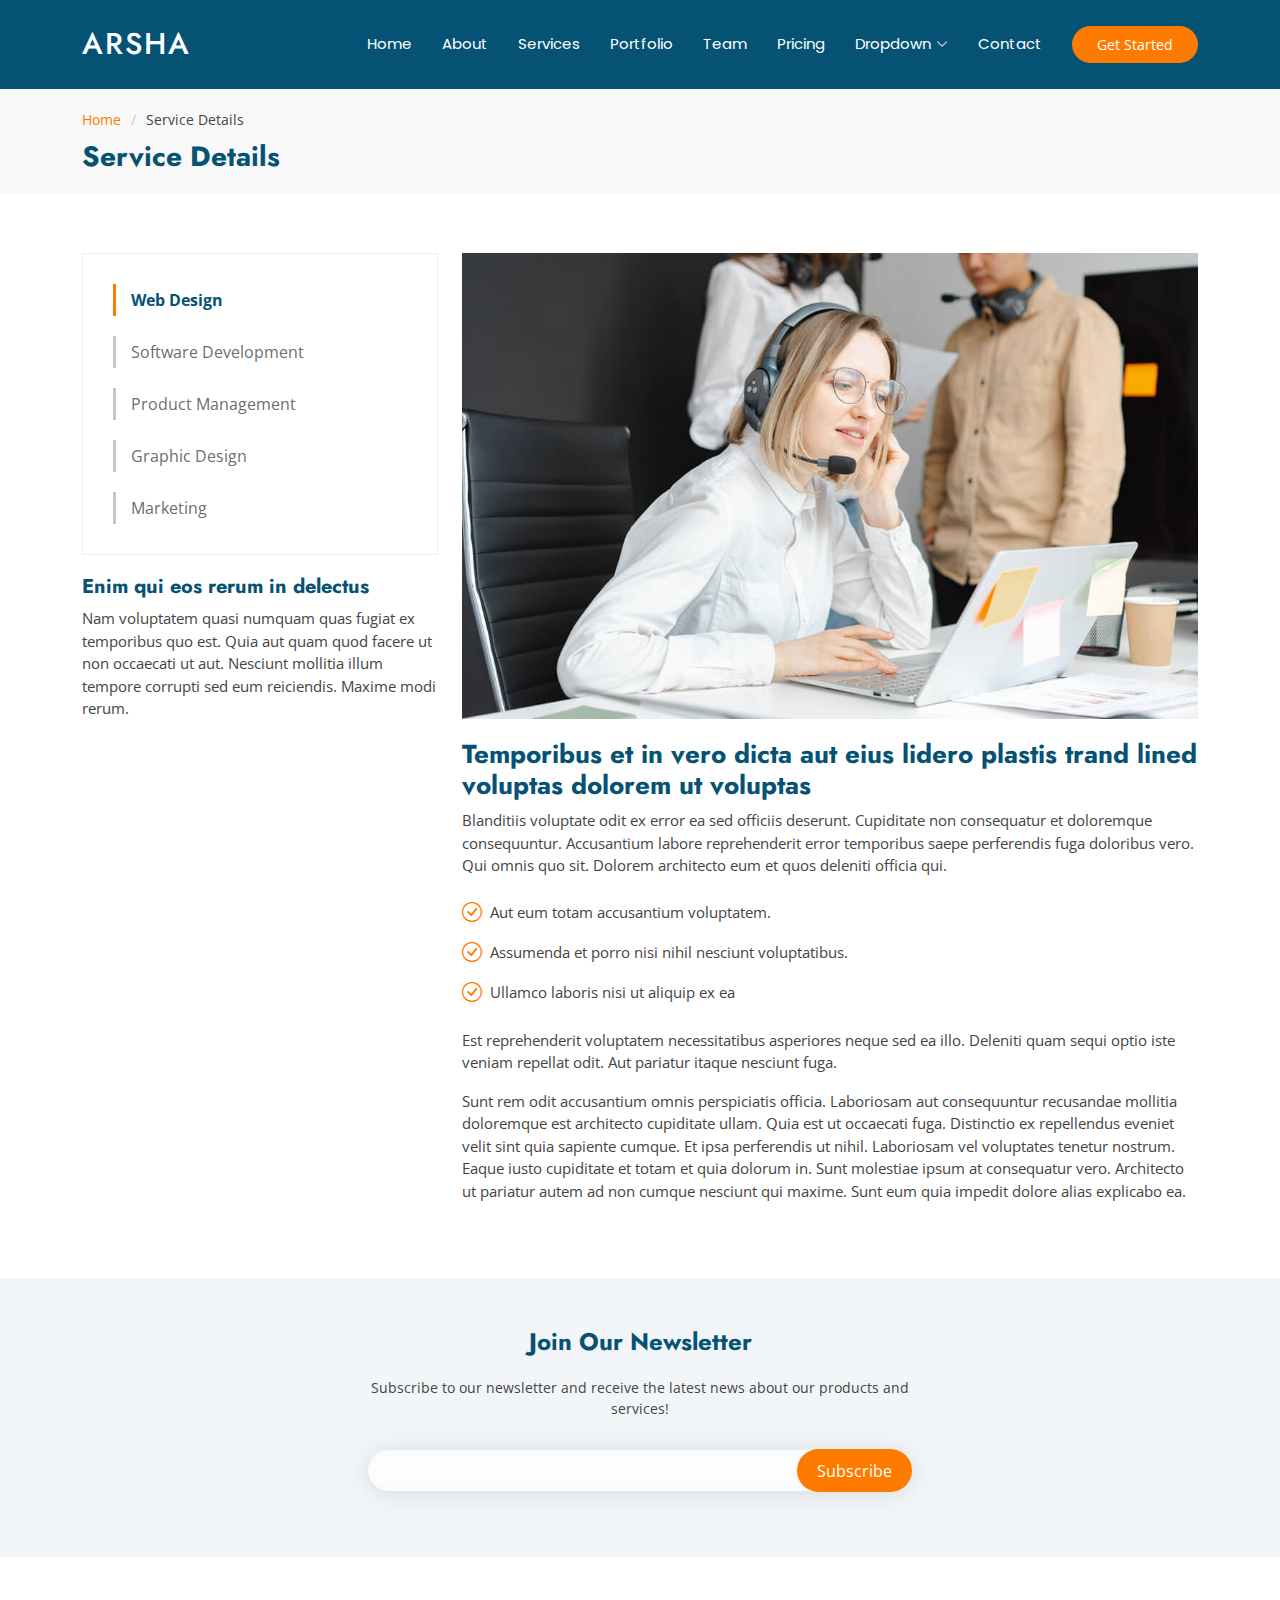
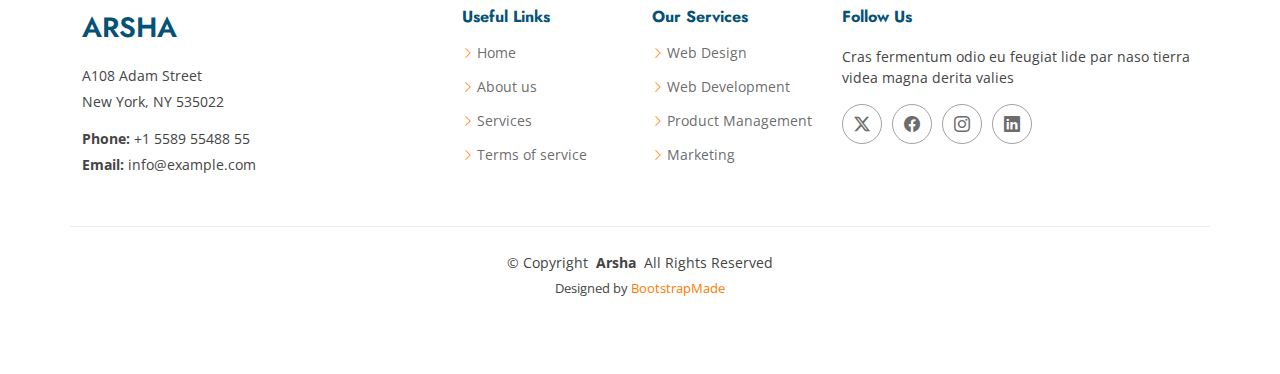
<file: service-details.html>
<!DOCTYPE html>
<html lang="en">

<head>
  <meta charset="utf-8">
  <meta content="width=device-width, initial-scale=1.0" name="viewport">
  <title>Service Details - Arsha Bootstrap Template</title>
  <meta name="description" content="">
  <meta name="keywords" content="">

  <!-- Favicons -->
  <link href="assets/img/favicon.png" rel="icon">
  <link href="assets/img/apple-touch-icon.png" rel="apple-touch-icon">

  <!-- Fonts -->
  <link href="https://fonts.googleapis.com" rel="preconnect">
  <link href="https://fonts.gstatic.com" rel="preconnect" crossorigin>
  <link href="https://fonts.googleapis.com/css2?family=Open+Sans:ital,wght@0,300;0,400;0,500;0,600;0,700;0,800;1,300;1,400;1,500;1,600;1,700;1,800&family=Poppins:ital,wght@0,100;0,200;0,300;0,400;0,500;0,600;0,700;0,800;0,900;1,100;1,200;1,300;1,400;1,500;1,600;1,700;1,800;1,900&family=Jost:ital,wght@0,100;0,200;0,300;0,400;0,500;0,600;0,700;0,800;0,900;1,100;1,200;1,300;1,400;1,500;1,600;1,700;1,800;1,900&display=swap" rel="stylesheet">

  <!-- Vendor CSS Files -->
  <link href="assets/vendor/bootstrap/css/bootstrap.min.css" rel="stylesheet">
  <link href="assets/vendor/bootstrap-icons/bootstrap-icons.css" rel="stylesheet">
  <link href="assets/vendor/aos/aos.css" rel="stylesheet">
  <link href="assets/vendor/glightbox/css/glightbox.min.css" rel="stylesheet">
  <link href="assets/vendor/swiper/swiper-bundle.min.css" rel="stylesheet">

  <!-- Main CSS File -->
  <link href="assets/css/main.css" rel="stylesheet">

  <!-- =======================================================
  * Template Name: Arsha
  * Template URL: https://bootstrapmade.com/arsha-free-bootstrap-html-template-corporate/
  * Updated: Aug 07 2024 with Bootstrap v5.3.3
  * Author: BootstrapMade.com
  * License: https://bootstrapmade.com/license/
  ======================================================== -->
</head>

<body class="service-details-page">

  <header id="header" class="header d-flex align-items-center sticky-top">
    <div class="container-fluid container-xl position-relative d-flex align-items-center">

      <a href="index.html" class="logo d-flex align-items-center me-auto">
        <!-- Uncomment the line below if you also wish to use an image logo -->
        <!-- <img src="assets/img/logo.png" alt=""> -->
        <h1 class="sitename">Arsha</h1>
      </a>

      <nav id="navmenu" class="navmenu">
        <ul>
          <li><a href="#hero">Home</a></li>
          <li><a href="#about">About</a></li>
          <li><a href="#services">Services</a></li>
          <li><a href="#portfolio">Portfolio</a></li>
          <li><a href="#team">Team</a></li>
          <li><a href="findtutor.html">Pricing</a></li>
          <li class="dropdown"><a href="#"><span>Dropdown</span> <i class="bi bi-chevron-down toggle-dropdown"></i></a>
            <ul>
              <li><a href="#">Dropdown 1</a></li>
              <li class="dropdown"><a href="#"><span>Deep Dropdown</span> <i class="bi bi-chevron-down toggle-dropdown"></i></a>
                <ul>
                  <li><a href="#">Deep Dropdown 1</a></li>
                  <li><a href="#">Deep Dropdown 2</a></li>
                  <li><a href="#">Deep Dropdown 3</a></li>
                  <li><a href="#">Deep Dropdown 4</a></li>
                  <li><a href="#">Deep Dropdown 5</a></li>
                </ul>
              </li>
              <li><a href="#">Dropdown 2</a></li>
              <li><a href="#">Dropdown 3</a></li>
              <li><a href="#">Dropdown 4</a></li>
            </ul>
          </li>
          <li><a href="#contact">Contact</a></li>
        </ul>
        <i class="mobile-nav-toggle d-xl-none bi bi-list"></i>
      </nav>

      <a class="btn-getstarted" href="#about">Get Started</a>

    </div>
  </header>

  <main class="main">

    <!-- Page Title -->
    <div class="page-title" data-aos="fade">
      <div class="container">
        <nav class="breadcrumbs">
          <ol>
            <li><a href="index.html">Home</a></li>
            <li class="current">Service Details</li>
          </ol>
        </nav>
        <h1>Service Details</h1>
      </div>
    </div><!-- End Page Title -->

    <!-- Service Details Section -->
    <section id="service-details" class="service-details section">

      <div class="container">

        <div class="row gy-4">

          <div class="col-lg-4" data-aos="fade-up" data-aos-delay="100">
            <div class="services-list">
              <a href="#" class="active">Web Design</a>
              <a href="#">Software Development</a>
              <a href="#">Product Management</a>
              <a href="#">Graphic Design</a>
              <a href="#">Marketing</a>
            </div>

            <h4>Enim qui eos rerum in delectus</h4>
            <p>Nam voluptatem quasi numquam quas fugiat ex temporibus quo est. Quia aut quam quod facere ut non occaecati ut aut. Nesciunt mollitia illum tempore corrupti sed eum reiciendis. Maxime modi rerum.</p>
          </div>

          <div class="col-lg-8" data-aos="fade-up" data-aos-delay="200">
            <img src="assets/img/services.jpg" alt="" class="img-fluid services-img">
            <h3>Temporibus et in vero dicta aut eius lidero plastis trand lined voluptas dolorem ut voluptas</h3>
            <p>
              Blanditiis voluptate odit ex error ea sed officiis deserunt. Cupiditate non consequatur et doloremque consequuntur. Accusantium labore reprehenderit error temporibus saepe perferendis fuga doloribus vero. Qui omnis quo sit. Dolorem architecto eum et quos deleniti officia qui.
            </p>
            <ul>
              <li><i class="bi bi-check-circle"></i> <span>Aut eum totam accusantium voluptatem.</span></li>
              <li><i class="bi bi-check-circle"></i> <span>Assumenda et porro nisi nihil nesciunt voluptatibus.</span></li>
              <li><i class="bi bi-check-circle"></i> <span>Ullamco laboris nisi ut aliquip ex ea</span></li>
            </ul>
            <p>
              Est reprehenderit voluptatem necessitatibus asperiores neque sed ea illo. Deleniti quam sequi optio iste veniam repellat odit. Aut pariatur itaque nesciunt fuga.
            </p>
            <p>
              Sunt rem odit accusantium omnis perspiciatis officia. Laboriosam aut consequuntur recusandae mollitia doloremque est architecto cupiditate ullam. Quia est ut occaecati fuga. Distinctio ex repellendus eveniet velit sint quia sapiente cumque. Et ipsa perferendis ut nihil. Laboriosam vel voluptates tenetur nostrum. Eaque iusto cupiditate et totam et quia dolorum in. Sunt molestiae ipsum at consequatur vero. Architecto ut pariatur autem ad non cumque nesciunt qui maxime. Sunt eum quia impedit dolore alias explicabo ea.
            </p>
          </div>

        </div>

      </div>

    </section><!-- /Service Details Section -->

  </main>

  <footer id="footer" class="footer">

    <div class="footer-newsletter">
      <div class="container">
        <div class="row justify-content-center text-center">
          <div class="col-lg-6">
            <h4>Join Our Newsletter</h4>
            <p>Subscribe to our newsletter and receive the latest news about our products and services!</p>
            <form action="forms/newsletter.php" method="post" class="php-email-form">
              <div class="newsletter-form"><input type="email" name="email"><input type="submit" value="Subscribe"></div>
              <div class="loading">Loading</div>
              <div class="error-message"></div>
              <div class="sent-message">Your subscription request has been sent. Thank you!</div>
            </form>
          </div>
        </div>
      </div>
    </div>

    <div class="container footer-top">
      <div class="row gy-4">
        <div class="col-lg-4 col-md-6 footer-about">
          <a href="index.html" class="d-flex align-items-center">
            <span class="sitename">Arsha</span>
          </a>
          <div class="footer-contact pt-3">
            <p>A108 Adam Street</p>
            <p>New York, NY 535022</p>
            <p class="mt-3"><strong>Phone:</strong> <span>+1 5589 55488 55</span></p>
            <p><strong>Email:</strong> <span>info@example.com</span></p>
          </div>
        </div>

        <div class="col-lg-2 col-md-3 footer-links">
          <h4>Useful Links</h4>
          <ul>
            <li><i class="bi bi-chevron-right"></i> <a href="#">Home</a></li>
            <li><i class="bi bi-chevron-right"></i> <a href="#">About us</a></li>
            <li><i class="bi bi-chevron-right"></i> <a href="#">Services</a></li>
            <li><i class="bi bi-chevron-right"></i> <a href="#">Terms of service</a></li>
          </ul>
        </div>

        <div class="col-lg-2 col-md-3 footer-links">
          <h4>Our Services</h4>
          <ul>
            <li><i class="bi bi-chevron-right"></i> <a href="#">Web Design</a></li>
            <li><i class="bi bi-chevron-right"></i> <a href="#">Web Development</a></li>
            <li><i class="bi bi-chevron-right"></i> <a href="#">Product Management</a></li>
            <li><i class="bi bi-chevron-right"></i> <a href="#">Marketing</a></li>
          </ul>
        </div>

        <div class="col-lg-4 col-md-12">
          <h4>Follow Us</h4>
          <p>Cras fermentum odio eu feugiat lide par naso tierra videa magna derita valies</p>
          <div class="social-links d-flex">
            <a href=""><i class="bi bi-twitter-x"></i></a>
            <a href=""><i class="bi bi-facebook"></i></a>
            <a href=""><i class="bi bi-instagram"></i></a>
            <a href=""><i class="bi bi-linkedin"></i></a>
          </div>
        </div>

      </div>
    </div>

    <div class="container copyright text-center mt-4">
      <p>© <span>Copyright</span> <strong class="px-1 sitename">Arsha</strong> <span>All Rights Reserved</span></p>
      <div class="credits">
        <!-- All the links in the footer should remain intact. -->
        <!-- You can delete the links only if you've purchased the pro version. -->
        <!-- Licensing information: https://bootstrapmade.com/license/ -->
        <!-- Purchase the pro version with working PHP/AJAX contact form: [buy-url] -->
        Designed by <a href="https://bootstrapmade.com/">BootstrapMade</a>
      </div>
    </div>

  </footer>

  <!-- Scroll Top -->
  <a href="#" id="scroll-top" class="scroll-top d-flex align-items-center justify-content-center"><i class="bi bi-arrow-up-short"></i></a>

  <!-- Preloader -->
  <div id="preloader"></div>

  <!-- Vendor JS Files -->
  <script src="assets/vendor/bootstrap/js/bootstrap.bundle.min.js"></script>
  <script src="assets/vendor/php-email-form/validate.js"></script>
  <script src="assets/vendor/aos/aos.js"></script>
  <script src="assets/vendor/glightbox/js/glightbox.min.js"></script>
  <script src="assets/vendor/swiper/swiper-bundle.min.js"></script>
  <script src="assets/vendor/waypoints/noframework.waypoints.js"></script>
  <script src="assets/vendor/imagesloaded/imagesloaded.pkgd.min.js"></script>
  <script src="assets/vendor/isotope-layout/isotope.pkgd.min.js"></script>

  <!-- Main JS File -->
  <script src="assets/js/main.js"></script>

</body>

</html>
</file>
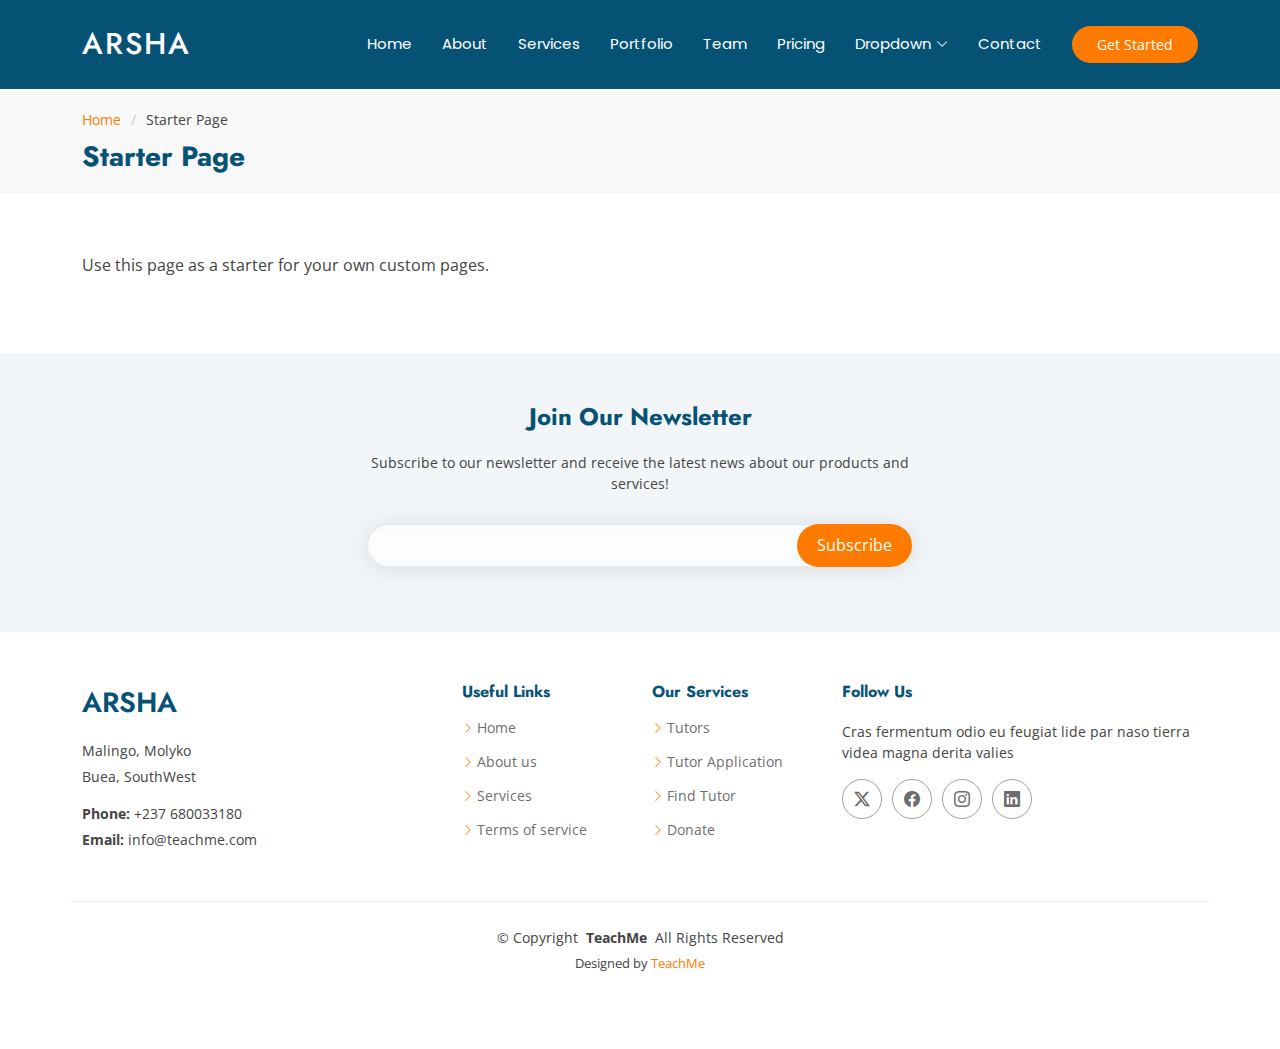
<file: starter-page.html>
<!DOCTYPE html>
<html lang="en">

<head>
  <meta charset="utf-8">
  <meta content="width=device-width, initial-scale=1.0" name="viewport">
  <title>Starter Page - Arsha Bootstrap Template</title>
  <meta name="description" content="">
  <meta name="keywords" content="">

  <!-- Favicons -->
  <link href="assets/img/favicon.png" rel="icon">
  <link href="assets/img/apple-touch-icon.png" rel="apple-touch-icon">

  <!-- Fonts -->
  <link href="https://fonts.googleapis.com" rel="preconnect">
  <link href="https://fonts.gstatic.com" rel="preconnect" crossorigin>
  <link href="https://fonts.googleapis.com/css2?family=Open+Sans:ital,wght@0,300;0,400;0,500;0,600;0,700;0,800;1,300;1,400;1,500;1,600;1,700;1,800&family=Poppins:ital,wght@0,100;0,200;0,300;0,400;0,500;0,600;0,700;0,800;0,900;1,100;1,200;1,300;1,400;1,500;1,600;1,700;1,800;1,900&family=Jost:ital,wght@0,100;0,200;0,300;0,400;0,500;0,600;0,700;0,800;0,900;1,100;1,200;1,300;1,400;1,500;1,600;1,700;1,800;1,900&display=swap" rel="stylesheet">

  <!-- Vendor CSS Files -->
  <link href="assets/vendor/bootstrap/css/bootstrap.min.css" rel="stylesheet">
  <link href="assets/vendor/bootstrap-icons/bootstrap-icons.css" rel="stylesheet">
  <link href="assets/vendor/aos/aos.css" rel="stylesheet">
  <link href="assets/vendor/glightbox/css/glightbox.min.css" rel="stylesheet">
  <link href="assets/vendor/swiper/swiper-bundle.min.css" rel="stylesheet">

  <!-- Main CSS File -->
  <link href="assets/css/main.css" rel="stylesheet">

  <!-- =======================================================
  * Template Name: Arsha
  * Template URL: https://bootstrapmade.com/arsha-free-bootstrap-html-template-corporate/
  * Updated: Aug 07 2024 with Bootstrap v5.3.3
  * Author: BootstrapMade.com
  * License: https://bootstrapmade.com/license/
  ======================================================== -->
</head>

<body class="starter-page-page">

  <header id="header" class="header d-flex align-items-center sticky-top">
    <div class="container-fluid container-xl position-relative d-flex align-items-center">

      <a href="index.html" class="logo d-flex align-items-center me-auto">
        <!-- Uncomment the line below if you also wish to use an image logo -->
        <!-- <img src="assets/img/logo.png" alt=""> -->
        <h1 class="sitename">Arsha</h1>
      </a>

      <nav id="navmenu" class="navmenu">
        <ul>
          <li><a href="#hero">Home</a></li>
          <li><a href="#about">About</a></li>
          <li><a href="#services">Services</a></li>
          <li><a href="#portfolio">Portfolio</a></li>
          <li><a href="#team">Team</a></li>
          <li><a href="findtutor.html">Pricing</a></li>
          <li class="dropdown"><a href="#"><span>Dropdown</span> <i class="bi bi-chevron-down toggle-dropdown"></i></a>
            <ul>
              <li><a href="#">Dropdown 1</a></li>
              <li class="dropdown"><a href="#"><span>Deep Dropdown</span> <i class="bi bi-chevron-down toggle-dropdown"></i></a>
                <ul>
                  <li><a href="#">Deep Dropdown 1</a></li>
                  <li><a href="#">Deep Dropdown 2</a></li>
                  <li><a href="#">Deep Dropdown 3</a></li>
                  <li><a href="#">Deep Dropdown 4</a></li>
                  <li><a href="#">Deep Dropdown 5</a></li>
                </ul>
              </li>
              <li><a href="#">Dropdown 2</a></li>
              <li><a href="#">Dropdown 3</a></li>
              <li><a href="#">Dropdown 4</a></li>
            </ul>
          </li>
          <li><a href="#contact">Contact</a></li>
        </ul>
        <i class="mobile-nav-toggle d-xl-none bi bi-list"></i>
      </nav>

      <a class="btn-getstarted" href="#about">Get Started</a>

    </div>
  </header>

  <main class="main">

    <!-- Page Title -->
    <div class="page-title" data-aos="fade">
      <div class="container">
        <nav class="breadcrumbs">
          <ol>
            <li><a href="index.html">Home</a></li>
            <li class="current">Starter Page</li>
          </ol>
        </nav>
        <h1>Starter Page</h1>
      </div>
    </div><!-- End Page Title -->

    <!-- Starter Section Section -->
    <section id="starter-section" class="starter-section section">

      <div class="container" data-aos="fade-up">
        <p>Use this page as a starter for your own custom pages.</p>
      </div>

    </section><!-- /Starter Section Section -->

  </main>

  <footer id="footer" class="footer">

    <div class="footer-newsletter">
      <div class="container">
        <div class="row justify-content-center text-center">
          <div class="col-lg-6">
            <h4>Join Our Newsletter</h4>
            <p>Subscribe to our newsletter and receive the latest news about our products and services!</p>
            <form action="forms/newsletter.php" method="post" class="php-email-form">
              <div class="newsletter-form"><input type="email" name="email"><input type="submit" value="Subscribe"></div>
              <div class="loading">Loading</div>
              <div class="error-message"></div>
              <div class="sent-message">Your subscription request has been sent. Thank you!</div>
            </form>
          </div>
        </div>
      </div>
    </div>

    <div class="container footer-top">
      <div class="row gy-4">
        <div class="col-lg-4 col-md-6 footer-about">
          <a href="index.html" class="d-flex align-items-center">
            <span class="sitename">Arsha</span>
          </a>
          <div class="footer-contact pt-3">
            <p>Malingo, Molyko </p>
            <p>Buea, SouthWest</p>
            <p class="mt-3"><strong>Phone:</strong> <span>+237 680033180</span></p>
            <p><strong>Email:</strong> <span>info@teachme.com</span></p>
          </div>
        </div>

        <div class="col-lg-2 col-md-3 footer-links">
          <h4>Useful Links</h4>
          <ul>
            <li><i class="bi bi-chevron-right"></i> <a href="#">Home</a></li>
            <li><i class="bi bi-chevron-right"></i> <a href="#">About us</a></li>
            <li><i class="bi bi-chevron-right"></i> <a href="#">Services</a></li>
            <li><i class="bi bi-chevron-right"></i> <a href="#">Terms of service</a></li>
          </ul>
        </div>

        <div class="col-lg-2 col-md-3 footer-links">
          <h4>Our Services</h4>
          <ul>
            <li><i class="bi bi-chevron-right"></i> <a href="#">Tutors</a></li>
            <li><i class="bi bi-chevron-right"></i> <a href="#">Tutor Application</a></li>
            <li><i class="bi bi-chevron-right"></i> <a href="#">Find Tutor</a></li>
            <li><i class="bi bi-chevron-right"></i> <a href="#">Donate</a></li>
          </ul>
        </div>

        <div class="col-lg-4 col-md-12">
          <h4>Follow Us</h4>
          <p>Cras fermentum odio eu feugiat lide par naso tierra videa magna derita valies</p>
          <div class="social-links d-flex">
            <a href=""><i class="bi bi-twitter-x"></i></a>
            <a href=""><i class="bi bi-facebook"></i></a>
            <a href=""><i class="bi bi-instagram"></i></a>
            <a href=""><i class="bi bi-linkedin"></i></a>
          </div>
        </div>

      </div>
    </div>

    <div class="container copyright text-center mt-4">
      <p>© <span>Copyright</span> <strong class="px-1 sitename">TeachMe</strong> <span>All Rights Reserved</span></p>
      <div class="credits">
        <!-- All the links in the footer should remain intact. -->
        <!-- You can delete the links only if you've purchased the pro version. -->
        <!-- Licensing information: https://bootstrapmade.com/license/ -->
        <!-- Purchase the pro version with working PHP/AJAX contact form: [buy-url] -->
        Designed by <a href="https://teachme.com/">TeachMe</a>
      </div>
    </div>

  </footer>

  <!-- Scroll Top -->
  <a href="#" id="scroll-top" class="scroll-top d-flex align-items-center justify-content-center"><i class="bi bi-arrow-up-short"></i></a>

  <!-- Preloader -->
  <div id="preloader"></div>

  <!-- Vendor JS Files -->
  <script src="assets/vendor/bootstrap/js/bootstrap.bundle.min.js"></script>
  <script src="assets/vendor/php-email-form/validate.js"></script>
  <script src="assets/vendor/aos/aos.js"></script>
  <script src="assets/vendor/glightbox/js/glightbox.min.js"></script>
  <script src="assets/vendor/swiper/swiper-bundle.min.js"></script>
  <script src="assets/vendor/waypoints/noframework.waypoints.js"></script>
  <script src="assets/vendor/imagesloaded/imagesloaded.pkgd.min.js"></script>
  <script src="assets/vendor/isotope-layout/isotope.pkgd.min.js"></script>

  <!-- Main JS File -->
  <script src="assets/js/main.js"></script>

</body>

</html>
</file>
<file: assets/css/findtutor.css>
html {
  line-height: 1.15;
  /* 1 */
  -ms-text-size-adjust: 100%;
  /* 2 */
  -webkit-text-size-adjust: 100%;
  /* 2 */
}

/* Sections
   ========================================================================== */
/**
 * Remove the margin in all browsers (opinionated).
 */
body {
  margin: 0;
}

/**
 * Add the correct display in IE 9-.
 */
article,
aside,
footer,
header,
nav,
section {
  display: block;
}

/**
 * Correct the font size and margin on `h1` elements within `section` and
 * `article` contexts in Chrome, Firefox, and Safari.
 */
h1 {
  font-size: 2em;
  margin: 0.67em 0;
}

/* Grouping content
   ========================================================================== */
/**
 * Add the correct display in IE 9-.
 * 1. Add the correct display in IE.
 */
figcaption,
figure,
main {
  /* 1 */
  display: block;
}

/**
 * Add the correct margin in IE 8.
 */
figure {
  margin: 1em 40px;
}

/**
 * 1. Add the correct box sizing in Firefox.
 * 2. Show the overflow in Edge and IE.
 */
hr {
  box-sizing: content-box;
  /* 1 */
  height: 0;
  /* 1 */
  overflow: visible;
  /* 2 */
}

/**
 * 1. Correct the inheritance and scaling of font size in all browsers.
 * 2. Correct the odd `em` font sizing in all browsers.
 */
pre {
  font-family: monospace, monospace;
  /* 1 */
  font-size: 1em;
  /* 2 */
}

/* Text-level semantics
   ========================================================================== */
/**
 * 1. Remove the gray background on active links in IE 10.
 * 2. Remove gaps in links underline in iOS 8+ and Safari 8+.
 */
a {
  background-color: transparent;
  /* 1 */
  -webkit-text-decoration-skip: objects;
  /* 2 */
}

/**
 * 1. Remove the bottom border in Chrome 57- and Firefox 39-.
 * 2. Add the correct text decoration in Chrome, Edge, IE, Opera, and Safari.
 */
abbr[title] {
  border-bottom: none;
  /* 1 */
  text-decoration: underline;
  /* 2 */
  text-decoration: underline dotted;
  /* 2 */
}

/**
 * Prevent the duplicate application of `bolder` by the next rule in Safari 6.
 */
b,
strong {
  font-weight: inherit;
}

/**
 * Add the correct font weight in Chrome, Edge, and Safari.
 */
b,
strong {
  font-weight: bolder;
}

/**
 * 1. Correct the inheritance and scaling of font size in all browsers.
 * 2. Correct the odd `em` font sizing in all browsers.
 */
code,
kbd,
samp {
  font-family: monospace, monospace;
  /* 1 */
  font-size: 1em;
  /* 2 */
}

/**
 * Add the correct font style in Android 4.3-.
 */
dfn {
  font-style: italic;
}

/**
 * Add the correct background and color in IE 9-.
 */
mark {
  background-color: #ff0;
  color: #000;
}

/**
 * Add the correct font size in all browsers.
 */
small {
  font-size: 80%;
}

/**
 * Prevent `sub` and `sup` elements from affecting the line height in
 * all browsers.
 */
sub,
sup {
  font-size: 75%;
  line-height: 0;
  position: relative;
  vertical-align: baseline;
}

sub {
  bottom: -0.25em;
}

sup {
  top: -0.5em;
}

/* Embedded content
   ========================================================================== */
/**
 * Add the correct display in IE 9-.
 */
audio,
video {
  display: inline-block;
}

/**
 * Add the correct display in iOS 4-7.
 */
audio:not([controls]) {
  display: none;
  height: 0;
}

/**
 * Remove the border on images inside links in IE 10-.
 */
img {
  border-style: none;
}

/**
 * Hide the overflow in IE.
 */
svg:not(:root) {
  overflow: hidden;
}

/* Forms
   ========================================================================== */
/**
 * 1. Change the font styles in all browsers (opinionated).
 * 2. Remove the margin in Firefox and Safari.
 */
button,
input,
optgroup,
select,
textarea {
  font-family: sans-serif;
  /* 1 */
  font-size: 100%;
  /* 1 */
  line-height: 1.15;
  /* 1 */
  margin: 0;
  /* 2 */
}

/**
 * Show the overflow in IE.
 * 1. Show the overflow in Edge.
 */
button,
input {
  /* 1 */
  overflow: visible;
}

/**
 * Remove the inheritance of text transform in Edge, Firefox, and IE.
 * 1. Remove the inheritance of text transform in Firefox.
 */
button,
select {
  /* 1 */
  text-transform: none;
}

/**
 * 1. Prevent a WebKit bug where (2) destroys native `audio` and `video`
 *    controls in Android 4.
 * 2. Correct the inability to style clickable types in iOS and Safari.
 */
button,
html [type="button"],
[type="reset"],
[type="submit"] {
  -webkit-appearance: button;
  /* 2 */
}

/**
 * Remove the inner border and padding in Firefox.
 */
button::-moz-focus-inner,
[type="button"]::-moz-focus-inner,
[type="reset"]::-moz-focus-inner,
[type="submit"]::-moz-focus-inner {
  border-style: none;
  padding: 0;
}

/**
 * Restore the focus styles unset by the previous rule.
 */
button:-moz-focusring,
[type="button"]:-moz-focusring,
[type="reset"]:-moz-focusring,
[type="submit"]:-moz-focusring {
  outline: 1px dotted ButtonText;
}

/**
 * Correct the padding in Firefox.
 */
fieldset {
  padding: 0.35em 0.75em 0.625em;
}

/**
 * 1. Correct the text wrapping in Edge and IE.
 * 2. Correct the color inheritance from `fieldset` elements in IE.
 * 3. Remove the padding so developers are not caught out when they zero out
 *    `fieldset` elements in all browsers.
 */
legend {
  box-sizing: border-box;
  /* 1 */
  color: inherit;
  /* 2 */
  display: table;
  /* 1 */
  max-width: 100%;
  /* 1 */
  padding: 0;
  /* 3 */
  white-space: normal;
  /* 1 */
}

/**
 * 1. Add the correct display in IE 9-.
 * 2. Add the correct vertical alignment in Chrome, Firefox, and Opera.
 */
progress {
  display: inline-block;
  /* 1 */
  vertical-align: baseline;
  /* 2 */
}

/**
 * Remove the default vertical scrollbar in IE.
 */
textarea {
  overflow: auto;
}

/**
 * 1. Add the correct box sizing in IE 10-.
 * 2. Remove the padding in IE 10-.
 */
[type="checkbox"],
[type="radio"] {
  box-sizing: border-box;
  /* 1 */
  padding: 0;
  /* 2 */
}

/**
 * Correct the cursor style of increment and decrement buttons in Chrome.
 */
[type="number"]::-webkit-inner-spin-button,
[type="number"]::-webkit-outer-spin-button {
  height: auto;
}

/**
 * 1. Correct the odd appearance in Chrome and Safari.
 * 2. Correct the outline style in Safari.
 */
[type="search"] {
  -webkit-appearance: textfield;
  /* 1 */
  outline-offset: -2px;
  /* 2 */
}

/**
 * Remove the inner padding and cancel buttons in Chrome and Safari on macOS.
 */
[type="search"]::-webkit-search-cancel-button,
[type="search"]::-webkit-search-decoration {
  -webkit-appearance: none;
}

/**
 * 1. Correct the inability to style clickable types in iOS and Safari.
 * 2. Change font properties to `inherit` in Safari.
 */
::-webkit-file-upload-button {
  -webkit-appearance: button;
  /* 1 */
  font: inherit;
  /* 2 */
}

/* Interactive
   ========================================================================== */
/*
 * Add the correct display in IE 9-.
 * 1. Add the correct display in Edge, IE, and Firefox.
 */
details,
menu {
  display: block;
}

/*
 * Add the correct display in all browsers.
 */
summary {
  display: list-item;
}

/* Scripting
   ========================================================================== */
/**
 * Add the correct display in IE 9-.
 */
canvas {
  display: inline-block;
}

/**
 * Add the correct display in IE.
 */
template {
  display: none;
}

/* Hidden
   ========================================================================== */
/**
 * Add the correct display in IE 10-.
 */
[hidden] {
  display: none;
}

html {
  height: 100%;
}

fieldset {
  margin: 0;
  padding: 0;
  -webkit-margin-start: 0;
  -webkit-margin-end: 0;
  -webkit-padding-before: 0;
  -webkit-padding-start: 0;
  -webkit-padding-end: 0;
  -webkit-padding-after: 0;
  border: 0;
}

legend {
  margin: 0;
  padding: 0;
  display: block;
  -webkit-padding-start: 0;
  -webkit-padding-end: 0;
}

/*===============================
=            Choices            =
===============================*/
.choices {
  position: relative;
  margin-bottom: 24px;
  font-size: 16px;
}

.choices:focus {
  outline: none;
}

.choices:last-child {
  margin-bottom: 0;
}

.choices.is-disabled .choices__inner, .choices.is-disabled .choices__input {
  background-color: #EAEAEA;
  cursor: not-allowed;
  -webkit-user-select: none;
     -moz-user-select: none;
      -ms-user-select: none;
          user-select: none;
}

.choices.is-disabled .choices__item {
  cursor: not-allowed;
}

.choices[data-type*="select-one"] {
  cursor: pointer;
}

.choices[data-type*="select-one"] .choices__inner {
  padding-bottom: 7.5px;
}

.choices[data-type*="select-one"] .choices__input {
  display: block;
  width: 100%;
  padding: 10px;
  border-bottom: 1px solid #DDDDDD;
  background-color: #FFFFFF;
  margin: 0;
}

.choices[data-type*="select-one"] .choices__button {
  background-image: url("../../icons/cross-inverse.svg");
  padding: 0;
  background-size: 8px;
  height: 100%;
  position: absolute;
  top: 50%;
  right: 0;
  margin-top: -10px;
  margin-right: 25px;
  height: 20px;
  width: 20px;
  border-radius: 10em;
  opacity: .5;
}

.choices[data-type*="select-one"] .choices__button:hover, .choices[data-type*="select-one"] .choices__button:focus {
  opacity: 1;
}

.choices[data-type*="select-one"] .choices__button:focus {
  box-shadow: 0px 0px 0px 2px #00BCD4;
}

.choices[data-type*="select-one"]:after {
  content: "";
  height: 0;
  width: 0;
  border-style: solid;
  border-color: #333333 transparent transparent transparent;
  border-width: 5px;
  position: absolute;
  right: 11.5px;
  top: 50%;
  margin-top: -2.5px;
  pointer-events: none;
}

.choices[data-type*="select-one"].is-open:after {
  border-color: transparent transparent #333333 transparent;
  margin-top: -7.5px;
}

.choices[data-type*="select-one"][dir="rtl"]:after {
  left: 11.5px;
  right: auto;
}

.choices[data-type*="select-one"][dir="rtl"] .choices__button {
  right: auto;
  left: 0;
  margin-left: 25px;
  margin-right: 0;
}

.choices[data-type*="select-multiple"] .choices__inner, .choices[data-type*="text"] .choices__inner {
  cursor: text;
}

.choices[data-type*="select-multiple"] .choices__button, .choices[data-type*="text"] .choices__button {
  position: relative;
  display: inline-block;
  margin-top: 0;
  margin-right: -4px;
  margin-bottom: 0;
  margin-left: 8px;
  padding-left: 16px;
  border-left: 1px solid #008fa1;
  background-image: url("../../icons/cross.svg");
  background-size: 8px;
  width: 8px;
  line-height: 1;
  opacity: .75;
}

.choices[data-type*="select-multiple"] .choices__button:hover, .choices[data-type*="select-multiple"] .choices__button:focus, .choices[data-type*="text"] .choices__button:hover, .choices[data-type*="text"] .choices__button:focus {
  opacity: 1;
}

.choices__inner {
  display: inline-block;
  vertical-align: top;
  width: 100%;
  background-color: #f9f9f9;
  padding: 7.5px 7.5px 3.75px;
  border: 1px solid #DDDDDD;
  border-radius: 2.5px;
  font-size: 14px;
  min-height: 44px;
  overflow: hidden;
}

.is-focused .choices__inner, .is-open .choices__inner {
  border-color: #b7b7b7;
}

.is-open .choices__inner {
  border-radius: 2.5px 2.5px 0 0;
}

.is-flipped.is-open .choices__inner {
  border-radius: 0 0 2.5px 2.5px;
}

.choices__list {
  margin: 0;
  padding-left: 0;
  list-style: none;
}

.choices__list--single {
  display: inline-block;
  padding: 4px 16px 4px 4px;
  width: 100%;
}

[dir="rtl"] .choices__list--single {
  padding-right: 4px;
  padding-left: 16px;
}

.choices__list--single .choices__item {
  width: 100%;
}

.choices__list--multiple {
  display: inline;
}

.choices__list--multiple .choices__item {
  display: inline-block;
  vertical-align: middle;
  border-radius: 20px;
  padding: 4px 10px;
  font-size: 12px;
  font-weight: 500;
  margin-right: 3.75px;
  margin-bottom: 3.75px;
  background-color: #00BCD4;
  border: 1px solid #00a5bb;
  color: #FFFFFF;
  word-break: break-all;
}

.choices__list--multiple .choices__item[data-deletable] {
  padding-right: 5px;
}

[dir="rtl"] .choices__list--multiple .choices__item {
  margin-right: 0;
  margin-left: 3.75px;
}

.choices__list--multiple .choices__item.is-highlighted {
  background-color: #00a5bb;
  border: 1px solid #008fa1;
}

.is-disabled .choices__list--multiple .choices__item {
  background-color: #aaaaaa;
  border: 1px solid #919191;
}

.choices__list--dropdown {
  display: none;
  z-index: 1;
  position: absolute;
  width: 100%;
  background-color: #FFFFFF;
  border: 1px solid #DDDDDD;
  top: 100%;
  margin-top: -1px;
  border-bottom-left-radius: 2.5px;
  border-bottom-right-radius: 2.5px;
  overflow: hidden;
  word-break: break-all;
}

.choices__list--dropdown.is-active {
  display: block;
}

.is-open .choices__list--dropdown {
  border-color: #b7b7b7;
}

.is-flipped .choices__list--dropdown {
  top: auto;
  bottom: 100%;
  margin-top: 0;
  margin-bottom: -1px;
  border-radius: .25rem .25rem 0 0;
}

.choices__list--dropdown .choices__list {
  position: relative;
  max-height: 300px;
  overflow: auto;
  -webkit-overflow-scrolling: touch;
  will-change: scroll-position;
}

.choices__list--dropdown .choices__item {
  position: relative;
  padding: 10px;
  font-size: 14px;
}

[dir="rtl"] .choices__list--dropdown .choices__item {
  text-align: right;
}

@media (min-width: 640px) {
  .choices__list--dropdown .choices__item--selectable {
    padding-right: 100px;
  }
  .choices__list--dropdown .choices__item--selectable:after {
    content: attr(data-select-text);
    font-size: 12px;
    opacity: 0;
    position: absolute;
    right: 10px;
    top: 50%;
    transform: translateY(-50%);
  }
  [dir="rtl"] .choices__list--dropdown .choices__item--selectable {
    text-align: right;
    padding-left: 100px;
    padding-right: 10px;
  }
  [dir="rtl"] .choices__list--dropdown .choices__item--selectable:after {
    right: auto;
    left: 10px;
  }
}

.choices__list--dropdown .choices__item--selectable.is-highlighted {
  background-color: #f2f2f2;
}

.choices__list--dropdown .choices__item--selectable.is-highlighted:after {
  opacity: .5;
}

.choices__item {
  cursor: default;
}

.choices__item--selectable {
  cursor: pointer;
}

.choices__item--disabled {
  cursor: not-allowed;
  -webkit-user-select: none;
     -moz-user-select: none;
      -ms-user-select: none;
          user-select: none;
  opacity: .5;
}

.choices__heading {
  font-weight: 600;
  font-size: 12px;
  padding: 10px;
  border-bottom: 1px solid #f7f7f7;
  color: gray;
}

.choices__button {
  text-indent: -9999px;
  -webkit-appearance: none;
  -moz-appearance: none;
       appearance: none;
  border: 0;
  background-color: transparent;
  background-repeat: no-repeat;
  background-position: center;
  cursor: pointer;
}

.choices__button:focus {
  outline: none;
}

.choices__input {
  display: inline-block;
  vertical-align: baseline;
  background-color: #f9f9f9;
  font-size: 14px;
  margin-bottom: 5px;
  border: 0;
  border-radius: 0;
  max-width: 100%;
  padding: 4px 0 4px 2px;
}

.choices__input:focus {
  outline: 0;
}

[dir="rtl"] .choices__input {
  padding-right: 2px;
  padding-left: 0;
}

.choices__placeholder {
  opacity: .5;
}

/*=====  End of Choices  ======*/
* {
  box-sizing: border-box;
}

.s010 {
  min-height: 100vh;
  display: -ms-flexbox;
  display: flex;
  -ms-flex-pack: center;
      justify-content: center;
  -ms-flex-align: center;
      align-items: center;
  /* background: #d9eff5; */
  padding: 10px;
  font-family: 'Lato', sans-serif;
}

.s010 form {
  width: 100%;
  max-width: 790px;
  margin: 0;
}

.s010 form .inner-form {
  width: 100%;
}

.s010 form .inner-form .input-field {
  position: relative;
}

.s010 form .inner-form .input-field input {
  height: 100%;
  border: 0;
  display: block;
  width: 100%;
  padding: 10px 32px 10px 70px;
  font-size: 18px;
  height: 70px;
  color: #fff;
  background: linear-gradient(to right, #065275 0%, #065275 28%, #ff7b00 91%, #ff7b00 100%);
  font-family: 'Lato', sans-serif;
}

.s010 form .inner-form .input-field input.placeholder {
  color: #fff;
  font-size: 18px;
  font-weight: 400;
}

.s010 form .inner-form .input-field input:-moz-placeholder {
  color: #fff;
  font-size: 18px;
  font-weight: 400;
}

.s010 form .inner-form .input-field input::-webkit-input-placeholder {
  color: #fff;
  font-size: 18px;
  font-weight: 400;
}

.s010 form .inner-form .input-field input:hover, .s010 form .inner-form .input-field input:focus {
  box-shadow: none;
  outline: 0;
}

.s010 form .inner-form .input-field .btn-search {
  min-width: 100px;
  height: 40px;
  padding: 0 15px;
  background: linear-gradient(to right, #065275 0%, #065275 28%, #ff7b00 91%, #ff7b00 100%);
  white-space: nowrap;
  border-radius: 20px;
  font-size: 14px;
  color: #fff;
  transition: all .2s ease-out, color .2s ease-out;
  border: 0;
  cursor: pointer;
  font-weight: 400;
  box-shadow: 0px 2px 5px 0px rgba(0, 0, 0, 0.15);
  z-index: 0;
  position: relative;
}

.s010 form .inner-form .input-field .btn-search:before {
  border-radius: inherit;
  background: linear-gradient(45deg, #065275 0%, #065275 28%, #ff7b00 91%, #ff7b00 100%);
  content: '';
  display: block;
  height: 100%;
  position: absolute;
  top: 0;
  left: 0;
  opacity: 0;
  width: 100%;
  z-index: -1;
  transition: all .2s ease-out, color .2s ease-out;
}

.s010 form .inner-form .input-field .btn-search:hover::before {
  opacity: 1;
}

.s010 form .inner-form .input-field .btn-search:focus {
  outline: 0;
  box-shadow: none;
}

.s010 form .inner-form .input-field .btn-delete {
  min-width: 100px;
  height: 40px;
  padding: 0 15px;
  background: transparent;
  white-space: nowrap;
  border-radius: 0;
  font-size: 14px;
  color: #666;
  transition: all .2s ease-out, color .2s ease-out;
  border: 0;
  cursor: pointer;
  font-weight: 400;
}

.s010 form .inner-form .input-field .btn-delete:hover, .s010 form .inner-form .input-field .btn-delete:focus {
  color: #000;
  outline: 0;
  box-shadow: none;
}

.s010 form .inner-form .basic-search {
  box-shadow: 0px 8px 20px 0px rgba(0, 0, 0, 0.15);
  overflow: hidden;
  border-radius: 34px;
  margin-bottom: 5px;
}

.s010 form .inner-form .basic-search .input-field {
  width: 100%;
}

.s010 form .inner-form .basic-search .input-field input {
  padding: 10px 80px 10px 40px;
}

.s010 form .inner-form .basic-search .input-field .icon-wrap {
  position: absolute;
  top: 0;
  right: 0;
  display: -ms-flexbox;
  display: flex;
  -ms-flex-align: center;
      align-items: center;
  width: 60px;
  height: 100%;
}

.s010 form .inner-form .basic-search .input-field .icon-wrap svg {
  width: 34px;
  height: 34px;
  fill: #fff;
}

.s010 form .inner-form .advance-search {
  background: #fff;
  padding: 40px;
  box-shadow: 0px 8px 20px 0px rgba(0, 0, 0, 0.15);
  border-radius: 10px;
}

.s010 form .inner-form .advance-search .desc {
  font-size: 14px;
  color: #555;
  display: block;
  margin-bottom: 26px;
}

.s010 form .inner-form .advance-search .row {
  display: -ms-flexbox;
  display: flex;
  -ms-flex-pack: justify;
      justify-content: space-between;
  -ms-flex-align: center;
      align-items: center;
  margin-bottom: 20px;
}

.s010 form .inner-form .advance-search .row.second {
  margin-bottom: 46px;
}

.s010 form .inner-form .advance-search .row.third {
  margin-bottom: 0;
}

.s010 form .inner-form .advance-search .row.third .input-field {
  width: 100%;
  display: -ms-flexbox;
  display: flex;
  -ms-flex-pack: justify;
      justify-content: space-between;
  -ms-flex-align: center;
      align-items: center;
}

.s010 form .inner-form .advance-search .row.third .input-field .result-count {
  display: -ms-flexbox;
  display: flex;
  -ms-flex-pack: start;
      justify-content: flex-start;
  -ms-flex-align: center;
      align-items: center;
  width: 110px;
  color: #999;
  font-size: 14px;
}

.s010 form .inner-form .advance-search .row.third .input-field .result-count span {
  color: #333;
  padding-right: 5px;
}

.s010 form .inner-form .advance-search .input-field {
  width: calc((100% - 40px) / 3);
}

.s010 form .inner-form .advance-search .input-select {
  height: 40px;
}

.s010 form .inner-form .advance-search .choices__inner {
  background: #ccc;
  border-radius: 20px;
  border: 0;
  border: 0;
  height: 100%;
  color: #fff;
  display: -ms-flexbox;
  display: flex;
  -ms-flex-align: center;
      align-items: center;
  padding: 0;
  padding-right: 30px;
  font-size: 14px;
  min-height: 40px;
}

.s010 form .inner-form .advance-search .choices__inner .choices__list.choices__list--single {
  display: -ms-flexbox;
  display: flex;
  padding: 5px 18px;
  -ms-flex-align: center;
      align-items: center;
  height: 100%;
}

.s010 form .inner-form .advance-search .choices__inner .choices__item.choices__item--selectable.choices__placeholder {
  display: -ms-flexbox;
  display: flex;
  -ms-flex-align: center;
      align-items: center;
  height: 100%;
  opacity: 1;
  color: #333;
}

.s010 form .inner-form .advance-search .choices__inner .choices__list--single .choices__item {
  display: -ms-flexbox;
  display: flex;
  -ms-flex-align: center;
      align-items: center;
  height: 100%;
  color: #fff;
}

.s010 form .inner-form .advance-search .choices__list.choices__list--dropdown {
  border: 0;
  background: #333;
  padding: 10px 18px 20px 18px;
  margin-top: 3px;
  border-radius: 10px;
  box-shadow: 0px 2px 5px 0px rgba(0, 0, 0, 0.15);
}

.s010 form .inner-form .advance-search .choices__list.choices__list--dropdown .choices__item--selectable {
  padding-right: 0;
}

.s010 form .inner-form .advance-search .choices__list--dropdown .choices__item--selectable.is-highlighted {
  background: transparent;
  color: #fff;
}

.s010 form .inner-form .advance-search .choices__list--dropdown .choices__item {
  color: #ccc;
  min-height: 20px;
  padding: 8px 0;
}

.s010 form .inner-form .advance-search .choices[data-type*="select-one"]:after {
  border: 0;
  width: 32px;
  height: 32px;
  margin: 0;
  transform: none;
  opacity: 1;
  right: 15px;
  top: 4px;
  background-size: 18px 18px;
  background-position: right center;
  background-image: url("data:image/svg+xml;charset=UTF-8,%3csvg fill='%23999' xmlns='http://www.w3.org/2000/svg' width='24' height='24' viewBox='0 0 24 24'%3e%3cpath d='M16.59 8.59L12 13.17 7.41 8.59 6 10l6 6 6-6z'/%3e%3c/svg%3e");
  background-repeat: no-repeat;
}

.s010 form .inner-form .advance-search .choices[data-type*="select-one"].is-open:after {
  background-image: url("data:image/svg+xml;charset=UTF-8,%3csvg fill='%23999' xmlns='http://www.w3.org/2000/svg' width='24' height='24' viewBox='0 0 24 24'%3e%3cpath d='M12 8l-6 6 1.41 1.41L12 10.83l4.59 4.58L18 14z'/%3e%3c/svg%3e");
}

.s010 form .inner-form .advance-search .choices[data-type*="select-one"] .choices__button {
  display: none;
  -webkit-user-select: none;
     -moz-user-select: none;
      -ms-user-select: none;
          user-select: none;
}

/* .s010 form .inner-form .advance-search .choices.valid .choices__inner {
  background: linear-gradient(to right, #065275 0%, #065275 28%, #ff7b00 91%, #ff7b00 100%);
} */

.s010 form .inner-form .advance-search .choices.valid:after {
  background-image: url("data:image/svg+xml;charset=UTF-8,%3csvg fill='%23fff' xmlns='http://www.w3.org/2000/svg' width='24' height='24' viewBox='0 0 24 24'%3e%3cpath d='M16.59 8.59L12 13.17 7.41 8.59 6 10l6 6 6-6z'/%3e%3c/svg%3e");
}

.s010 form .inner-form .advance-search .choices.valid.is-open:after {
  background-image: url("data:image/svg+xml;charset=UTF-8,%3csvg fill='%23fff' xmlns='http://www.w3.org/2000/svg' width='24' height='24' viewBox='0 0 24 24'%3e%3cpath d='M12 8l-6 6 1.41 1.41L12 10.83l4.59 4.58L18 14z'/%3e%3c/svg%3e");
}

@media screen and (max-width: 767px) {
  .s010 form .inner-form .basic-search .input-field input {
    padding: 10px 110px 10px 30px;
  }
  .s010 form .inner-form .basic-search .input-field .icon-wrap {
    width: 80px;
    -ms-flex-pack: center;
        justify-content: center;
  }
  .s010 form .inner-form .basic-search .input-field .icon-wrap svg {
    width: 30px;
    height: 30px;
  }
  .s010 form .inner-form .advance-search {
    padding: 40px 15px;
  }
  .s010 form .inner-form .advance-search .row {
    display: block;
  }
  .s010 form .inner-form .advance-search .input-field {
    width: 100%;
    margin-bottom: 20px;
  }
}

/*# sourceMappingURL=Searchs_010.css.map */
</file>
<file: assets/css/main.css>
/**
* Template Name: Arsha
* Template URL: https://bootstrapmade.com/arsha-free-bootstrap-html-template-corporate/
* Updated: Aug 07 2024 with Bootstrap v5.3.3
* Author: BootstrapMade.com
* License: https://bootstrapmade.com/license/
*/

/*--------------------------------------------------------------
# Font & Color Variables
# Help: https://bootstrapmade.com/color-system/
--------------------------------------------------------------*/
/* Fonts */
:root {
  --default-font: "Open Sans",  system-ui, -apple-system, "Segoe UI", Roboto, "Helvetica Neue", Arial, "Noto Sans", "Liberation Sans", sans-serif, "Apple Color Emoji", "Segoe UI Emoji", "Segoe UI Symbol", "Noto Color Emoji";
  --heading-font: "Jost",  sans-serif;
  --nav-font: "Poppins",  sans-serif;
}

/* Global Colors - The following color variables are used throughout the website. Updating them here will change the color scheme of the entire website */
:root { 
  --background-color: #ffffff; /* Background color for the entire website, including individual sections */
  --default-color: #444444; /* Default color used for the majority of the text content across the entire website */
  --heading-color: #065275; /* Color for headings, subheadings and title throughout the website */
  --accent-color: #ff7b00; /* Accent color that represents your brand on the website. It's used for buttons, links, and other elements that need to stand out */
  --surface-color: #ffffff; /* The surface color is used as a background of boxed elements within sections, such as cards, icon boxes, or other elements that require a visual separation from the global background. */
  --contrast-color: #ffffff; /* Contrast color for text, ensuring readability against backgrounds of accent, heading, or default colors. */
}

/* Nav Menu Colors - The following color variables are used specifically for the navigation menu. They are separate from the global colors to allow for more customization options */
:root {
  --nav-color: #ffffff;  /* The default color of the main navmenu links */
  --nav-hover-color: #065275; /* Applied to main navmenu links when they are hovered over or active */
  --nav-mobile-background-color: #ffffff; /* Used as the background color for mobile navigation menu */
  --nav-dropdown-background-color: #ffffff; /* Used as the background color for dropdown items that appear when hovering over primary navigation items */
  --nav-dropdown-color: #444444; /* Used for navigation links of the dropdown items in the navigation menu. */
  --nav-dropdown-hover-color: #47b2e4; /* Similar to --nav-hover-color, this color is applied to dropdown navigation links when they are hovered over. */
}

/* Color Presets - These classes override global colors when applied to any section or element, providing reuse of the sam color scheme. */

.light-background {
  --background-color: #f5f6f8;
  --surface-color: #ffffff;
}

.dark-background {
  --background-color: #065275;
  --default-color: #ffffff;
  --heading-color: #ffffff;
  --surface-color: #065275;
  --contrast-color: #ffffff;
}

/* Smooth scroll */
:root {
  scroll-behavior: smooth;
}

/*--------------------------------------------------------------
# General Styling & Shared Classes
--------------------------------------------------------------*/
body {
  color: var(--default-color);
  background-color: var(--background-color);
  font-family: var(--default-font);
}

a {
  color: var(--accent-color);
  text-decoration: none;
  transition: 0.3s;
}

a:hover {
  color: color-mix(in srgb, var(--accent-color), transparent 25%);
  text-decoration: none;
}

h1,
h2,
h3,
h4,
h5,
h6 {
  color: var(--heading-color);
  font-family: var(--heading-font);
}

/* PHP Email Form Messages
------------------------------*/
.php-email-form .error-message {
  display: none;
  background: #df1529;
  color: #ffffff;
  text-align: left;
  padding: 15px;
  margin-bottom: 24px;
  font-weight: 600;
}

.php-email-form .sent-message {
  display: none;
  color: #ffffff;
  background: #059652;
  text-align: center;
  padding: 15px;
  margin-bottom: 24px;
  font-weight: 600;
}

.php-email-form .loading {
  display: none;
  background: var(--surface-color);
  text-align: center;
  padding: 15px;
  margin-bottom: 24px;
}

.php-email-form .loading:before {
  content: "";
  display: inline-block;
  border-radius: 50%;
  width: 24px;
  height: 24px;
  margin: 0 10px -6px 0;
  border: 3px solid var(--accent-color);
  border-top-color: var(--surface-color);
  animation: php-email-form-loading 1s linear infinite;
}

@keyframes php-email-form-loading {
  0% {
    transform: rotate(0deg);
  }

  100% {
    transform: rotate(360deg);
  }
}

/*--------------------------------------------------------------
# Global Header
--------------------------------------------------------------*/
.header {
  --background-color: #065275;
  --heading-color: #ffffff;
  color: var(--default-color);
  background-color: var(--background-color);
  padding: 15px 0;
  transition: all 0.5s;
  z-index: 997;
}

.header .logo {
  line-height: 1;
}

.header .logo img {
  max-height: 36px;
  margin-right: 8px;
}

.header .logo h1 {
  font-size: 30px;
  margin: 0;
  font-weight: 500;
  color: var(--heading-color);
  letter-spacing: 2px;
  text-transform: uppercase;
}

.header .btn-getstarted,
.header .btn-getstarted:focus {
  color: var(--contrast-color);
  background: var(--accent-color);
  font-size: 14px;
  padding: 8px 25px;
  margin: 0 0 0 30px;
  border-radius: 50px;
  transition: 0.3s;
}

.header .btn-getstarted:hover,
.header .btn-getstarted:focus:hover {
  color: var(--contrast-color);
  background: color-mix(in srgb, var(--accent-color), transparent 15%);
}

@media (max-width: 1200px) {
  .header .logo {
    order: 1;
  }

  .header .btn-getstarted {
    order: 2;
    margin: 0 15px 0 0;
    padding: 6px 15px;
  }

  .header .navmenu {
    order: 3;
  }
}

/* Index Page Header
------------------------------*/
.index-page .header {
  --background-color: rgba(255, 255, 255, 0);
  --heading-color: #ffffff;
  --nav-color: #ffffff;
}

/* Index Page Header on Scroll
------------------------------*/
.index-page.scrolled .header {
  --background-color: #065275;
}

/*--------------------------------------------------------------
# Navigation Menu
--------------------------------------------------------------*/
/* Desktop Navigation */
@media (min-width: 1200px) {
  .navmenu {
    padding: 0;
  }

  .navmenu ul {
    margin: 0;
    padding: 0;
    display: flex;
    list-style: none;
    align-items: center;
  }

  .navmenu li {
    position: relative;
  }

  .navmenu a,
  .navmenu a:focus {
    color: var(--nav-color);
    padding: 18px 15px;
    font-size: 15px;
    font-family: var(--nav-font);
    font-weight: 400;
    display: flex;
    align-items: center;
    justify-content: space-between;
    white-space: nowrap;
    transition: 0.3s;
  }

  .navmenu a i,
  .navmenu a:focus i {
    font-size: 12px;
    line-height: 0;
    margin-left: 5px;
    transition: 0.3s;
  }

  .navmenu li:last-child a {
    padding-right: 0;
  }

  .navmenu li:hover>a,
  .navmenu .active,
  .navmenu .active:focus {
    color: var(--nav-hover-color);
  }

  .navmenu .dropdown ul {
    margin: 0;
    padding: 10px 0;
    background: var(--nav-dropdown-background-color);
    display: block;
    position: absolute;
    visibility: hidden;
    left: 14px;
    top: 130%;
    opacity: 0;
    transition: 0.3s;
    border-radius: 4px;
    z-index: 99;
    box-shadow: 0px 0px 30px rgba(0, 0, 0, 0.1);
  }

  .navmenu .dropdown ul li {
    min-width: 200px;
  }

  .navmenu .dropdown ul a {
    padding: 10px 20px;
    font-size: 15px;
    text-transform: none;
    color: var(--nav-dropdown-color);
  }

  .navmenu .dropdown ul a i {
    font-size: 12px;
  }

  .navmenu .dropdown ul a:hover,
  .navmenu .dropdown ul .active:hover,
  .navmenu .dropdown ul li:hover>a {
    color: var(--nav-dropdown-hover-color);
  }

  .navmenu .dropdown:hover>ul {
    opacity: 1;
    top: 100%;
    visibility: visible;
  }

  .navmenu .dropdown .dropdown ul {
    top: 0;
    left: -90%;
    visibility: hidden;
  }

  .navmenu .dropdown .dropdown:hover>ul {
    opacity: 1;
    top: 0;
    left: -100%;
    visibility: visible;
  }

  .navmenu .megamenu {
    position: static;
  }

  .navmenu .megamenu ul {
    margin: 0;
    padding: 10px;
    background: var(--nav-dropdown-background-color);
    box-shadow: 0px 0px 20px rgba(0, 0, 0, 0.1);
    position: absolute;
    top: 130%;
    left: 0;
    right: 0;
    visibility: hidden;
    opacity: 0;
    display: flex;
    transition: 0.3s;
    border-radius: 4px;
    z-index: 99;
  }

  .navmenu .megamenu ul li {
    flex: 1;
  }

  .navmenu .megamenu ul li a,
  .navmenu .megamenu ul li:hover>a {
    padding: 10px 20px;
    font-size: 15px;
    color: var(--nav-dropdown-color);
  }

  .navmenu .megamenu ul li a:hover,
  .navmenu .megamenu ul li .active,
  .navmenu .megamenu ul li .active:hover {
    color: var(--nav-dropdown-hover-color);
  }

  .navmenu .megamenu:hover>ul {
    opacity: 1;
    top: 100%;
    visibility: visible;
  }

  .navmenu .dd-box-shadow {
    box-shadow: 0px 0px 30px rgba(0, 0, 0, 0.1);
  }
}

/* Mobile Navigation */
@media (max-width: 1199px) {
  .mobile-nav-toggle {
    color: var(--nav-color);
    font-size: 28px;
    line-height: 0;
    margin-right: 10px;
    cursor: pointer;
    transition: color 0.3s;
  }

  .navmenu {
    padding: 0;
    z-index: 9997;
  }

  .navmenu ul {
    display: none;
    list-style: none;
    position: absolute;
    inset: 60px 20px 20px 20px;
    padding: 10px 0;
    margin: 0;
    border-radius: 6px;
    background-color: var(--nav-mobile-background-color);
    overflow-y: auto;
    transition: 0.3s;
    z-index: 9998;
    box-shadow: 0px 0px 30px rgba(0, 0, 0, 0.1);
  }

  .navmenu a,
  .navmenu a:focus {
    color: var(--nav-dropdown-color);
    padding: 10px 20px;
    font-family: var(--nav-font);
    font-size: 17px;
    font-weight: 500;
    display: flex;
    align-items: center;
    justify-content: space-between;
    white-space: nowrap;
    transition: 0.3s;
  }

  .navmenu a i,
  .navmenu a:focus i {
    font-size: 12px;
    line-height: 0;
    margin-left: 5px;
    width: 30px;
    height: 30px;
    display: flex;
    align-items: center;
    justify-content: center;
    border-radius: 50%;
    transition: 0.3s;
    background-color: color-mix(in srgb, var(--accent-color), transparent 90%);
  }

  .navmenu a i:hover,
  .navmenu a:focus i:hover {
    background-color: var(--accent-color);
    color: var(--contrast-color);
  }

  .navmenu a:hover,
  .navmenu .active,
  .navmenu .active:focus {
    color: var(--nav-dropdown-hover-color);
  }

  .navmenu .active i,
  .navmenu .active:focus i {
    background-color: var(--accent-color);
    color: var(--contrast-color);
    transform: rotate(180deg);
  }

  .navmenu .dropdown ul {
    position: static;
    display: none;
    z-index: 99;
    padding: 10px 0;
    margin: 10px 20px;
    background-color: var(--nav-dropdown-background-color);
    border: 1px solid color-mix(in srgb, var(--default-color), transparent 90%);
    box-shadow: none;
    transition: all 0.5s ease-in-out;
  }

  .navmenu .dropdown ul ul {
    background-color: rgba(33, 37, 41, 0.1);
  }

  .navmenu .dropdown>.dropdown-active {
    display: block;
    background-color: rgba(33, 37, 41, 0.03);
  }

  .mobile-nav-active {
    overflow: hidden;
  }

  .mobile-nav-active .mobile-nav-toggle {
    color: #fff;
    position: absolute;
    font-size: 32px;
    top: 15px;
    right: 15px;
    margin-right: 0;
    z-index: 9999;
  }

  .mobile-nav-active .navmenu {
    position: fixed;
    overflow: hidden;
    inset: 0;
    background: rgba(33, 37, 41, 0.8);
    transition: 0.3s;
  }

  .mobile-nav-active .navmenu>ul {
    display: block;
  }
}

/*--------------------------------------------------------------
# Global Footer
--------------------------------------------------------------*/
.footer {
  color: var(--default-color);
  background-color: var(--background-color);
  font-size: 14px;
  padding-bottom: 50px;
  position: relative;
}

.footer .footer-newsletter {
  background-color: color-mix(in srgb, var(--heading-color), transparent 95%);
  padding: 50px 0;
}

.footer .footer-newsletter h4 {
  font-size: 24px;
}

.footer .footer-newsletter .newsletter-form {
  margin-top: 30px;
  margin-bottom: 15px;
  padding: 6px 8px;
  position: relative;
  background-color: color-mix(in srgb, var(--background-color), transparent 50%);
  border: 1px solid color-mix(in srgb, var(--default-color), transparent 90%);
  box-shadow: 0px 2px 25px rgba(0, 0, 0, 0.1);
  display: flex;
  transition: 0.3s;
  border-radius: 50px;
}

.footer .footer-newsletter .newsletter-form:focus-within {
  border-color: var(--accent-color);
}

.footer .footer-newsletter .newsletter-form input[type=email] {
  border: 0;
  padding: 4px;
  width: 100%;
  background-color: color-mix(in srgb, var(--background-color), transparent 50%);
  color: var(--default-color);
}

.footer .footer-newsletter .newsletter-form input[type=email]:focus-visible {
  outline: none;
}

.footer .footer-newsletter .newsletter-form input[type=submit] {
  border: 0;
  font-size: 16px;
  padding: 0 20px;
  margin: -7px -8px -7px 0;
  background: var(--accent-color);
  color: var(--contrast-color);
  transition: 0.3s;
  border-radius: 50px;
}

.footer .footer-newsletter .newsletter-form input[type=submit]:hover {
  background: color-mix(in srgb, var(--accent-color), transparent 20%);
}

.footer .footer-top {
  padding-top: 50px;
}

.footer .social-links a {
  display: flex;
  align-items: center;
  justify-content: center;
  width: 40px;
  height: 40px;
  border-radius: 50%;
  border: 1px solid color-mix(in srgb, var(--default-color), transparent 50%);
  font-size: 16px;
  color: color-mix(in srgb, var(--default-color), transparent 20%);
  margin-right: 10px;
  transition: 0.3s;
}

.footer .social-links a:hover {
  color: var(--accent-color);
  border-color: var(--accent-color);
}

.footer h4 {
  font-size: 16px;
  font-weight: bold;
  position: relative;
  padding-bottom: 12px;
}

.footer .footer-links {
  margin-bottom: 30px;
}

.footer .footer-links ul {
  list-style: none;
  padding: 0;
  margin: 0;
}

.footer .footer-links ul i {
  margin-right: 3px;
  font-size: 12px;
  line-height: 0;
  color: var(--accent-color);
}

.footer .footer-links ul li {
  padding: 10px 0;
  display: flex;
  align-items: center;
}

.footer .footer-links ul li:first-child {
  padding-top: 0;
}

.footer .footer-links ul a {
  display: inline-block;
  color: color-mix(in srgb, var(--default-color), transparent 20%);
  line-height: 1;
}

.footer .footer-links ul a:hover {
  color: var(--accent-color);
}

.footer .footer-about a {
  color: var(--heading-color);
  font-size: 28px;
  font-weight: 600;
  text-transform: uppercase;
  font-family: var(--heading-font);
}

.footer .footer-contact p {
  margin-bottom: 5px;
}

.footer .copyright {
  padding-top: 25px;
  padding-bottom: 25px;
  border-top: 1px solid color-mix(in srgb, var(--default-color), transparent 90%);
}

.footer .copyright p {
  margin-bottom: 0;
}

.footer .credits {
  margin-top: 6px;
  font-size: 13px;
}

/*--------------------------------------------------------------
# Preloader
--------------------------------------------------------------*/
#preloader {
  position: fixed;
  inset: 0;
  z-index: 999999;
  overflow: hidden;
  background: var(--background-color);
  transition: all 0.6s ease-out;
}

#preloader:before {
  content: "";
  position: fixed;
  top: calc(50% - 30px);
  left: calc(50% - 30px);
  border: 6px solid #ffffff;
  border-color: var(--accent-color) transparent var(--accent-color) transparent;
  border-radius: 50%;
  width: 60px;
  height: 60px;
  animation: animate-preloader 1.5s linear infinite;
}

@keyframes animate-preloader {
  0% {
    transform: rotate(0deg);
  }

  100% {
    transform: rotate(360deg);
  }
}

/*--------------------------------------------------------------
# Scroll Top Button
--------------------------------------------------------------*/
.scroll-top {
  position: fixed;
  visibility: hidden;
  opacity: 0;
  right: 15px;
  bottom: -15px;
  z-index: 99999;
  background-color: var(--accent-color);
  width: 44px;
  height: 44px;
  border-radius: 50px;
  transition: all 0.4s;
}

.scroll-top i {
  font-size: 24px;
  color: var(--contrast-color);
  line-height: 0;
}

.scroll-top:hover {
  background-color: color-mix(in srgb, var(--accent-color), transparent 20%);
  color: var(--contrast-color);
}

.scroll-top.active {
  visibility: visible;
  opacity: 1;
  bottom: 15px;
}

/*--------------------------------------------------------------
# Disable aos animation delay on mobile devices
--------------------------------------------------------------*/
@media screen and (max-width: 768px) {
  [data-aos-delay] {
    transition-delay: 0 !important;
  }
}

/*--------------------------------------------------------------
# Global Page Titles & Breadcrumbs
--------------------------------------------------------------*/
.page-title {
  --background-color: color-mix(in srgb, var(--default-color), transparent 96%);
  color: var(--default-color);
  background-color: var(--background-color);
  padding: 20px 0;
  position: relative;
}

.page-title h1 {
  font-size: 28px;
  font-weight: 700;
  margin: 0;
}

.page-title .breadcrumbs ol {
  display: flex;
  flex-wrap: wrap;
  list-style: none;
  padding: 0 0 10px 0;
  margin: 0;
  font-size: 14px;
}

.page-title .breadcrumbs ol li+li {
  padding-left: 10px;
}

.page-title .breadcrumbs ol li+li::before {
  content: "/";
  display: inline-block;
  padding-right: 10px;
  color: color-mix(in srgb, var(--default-color), transparent 70%);
}

/*--------------------------------------------------------------
# Global Sections
--------------------------------------------------------------*/
section,
.section {
  color: var(--default-color);
  background-color: var(--background-color);
  padding: 60px 0;
  scroll-margin-top: 88px;
  overflow: clip;
}

@media (max-width: 1199px) {

  section,
  .section {
    scroll-margin-top: 66px;
  }
}

/*--------------------------------------------------------------
# Global Section Titles
--------------------------------------------------------------*/
.section-title {
  text-align: center;
  padding-bottom: 60px;
  position: relative;
}

.section-title h2 {
  font-size: 32px;
  font-weight: 700;
  margin-bottom: 20px;
  padding-bottom: 20px;
  text-transform: uppercase;
  position: relative;
}

.section-title h2:before {
  content: "";
  position: absolute;
  display: block;
  width: 160px;
  height: 1px;
  background: color-mix(in srgb, var(--default-color), transparent 60%);
  left: 0;
  right: 0;
  bottom: 1px;
  margin: auto;
}

.section-title h2::after {
  content: "";
  position: absolute;
  display: block;
  width: 60px;
  height: 3px;
  background: var(--accent-color);
  left: 0;
  right: 0;
  bottom: 0;
  margin: auto;
}

.section-title p {
  margin-bottom: 0;
}

/*--------------------------------------------------------------
# Hero Section
--------------------------------------------------------------*/
.hero {
  width: 100%;
  min-height: 80vh;
  position: relative;
  padding: 120px 0 60px 0;
  display: flex;
  align-items: center;
}

.hero h1 {
  margin: 0;
  font-size: 48px;
  font-weight: 700;
  line-height: 56px;
}

.hero p {
  color: color-mix(in srgb, var(--default-color), transparent 30%);
  margin: 5px 0 30px 0;
  font-size: 22px;
  line-height: 1.3;
  font-weight: 600;
}

.hero .btn-get-started {
  color: var(--contrast-color);
  background: var(--accent-color);
  font-family: var(--heading-font);
  font-weight: 500;
  font-size: 15px;
  letter-spacing: 1px;
  display: inline-block;
  padding: 10px 28px 12px 28px;
  border-radius: 50px;
  transition: 0.5s;
}

.hero .btn-get-started:hover {
  color: var(--contrast-color);
  background: color-mix(in srgb, var(--accent-color), transparent 15%);
}

.hero .btn-sign-up {
  color: var(--contrast-color);
  background: var(--accent-color);
  font-family: var(--heading-font);
  font-weight: 500;
  font-size: 15px;
  letter-spacing: 1px;
  display: inline-block;
  padding: 10px 28px 12px 28px;
  border-radius: 50px;
  transition: 0.5s;
}

.hero .btn-sign-up:hover {
  color: var(--contrast-color);
  background: color-mix(in srgb, var(--accent-color), transparent 15%);
}

/* .hero .btn-watch-video {
  font-size: 16px;
  transition: 0.5s;
  margin-left: 25px;
  color: var(--default-color);
  font-weight: 600;
}

.hero .btn-watch-video i {
  color: var(--contrast-color);
  font-size: 32px;
  transition: 0.3s;
  line-height: 0;
  margin-right: 8px;
}

.hero .btn-watch-video:hover {
  color: var(--accent-color);
} 

.hero .btn-watch-video:hover i {
  color: color-mix(in srgb, var(--accent-color), transparent 15%);
}*/

.hero .animated {
  animation: up-down 2s ease-in-out infinite alternate-reverse both;
}

@media (max-width: 640px) {
  .hero h1 {
    font-size: 28px;
    line-height: 36px;
  }

  .hero p {
    font-size: 18px;
    line-height: 24px;
    margin-bottom: 30px;
  }

  .hero .btn-get-started,
  .hero .btn-sign-up {
    font-size: 13px;
  }
}

@keyframes up-down {
  0% {
    transform: translateY(10px);
  }

  100% {
    transform: translateY(-10px);
  }
}

/*--------------------------------------------------------------
# Clients Section
--------------------------------------------------------------*/
.clients {
  padding: 12px 0;
}

.clients .swiper {
  padding: 10px 0;
}

.clients .swiper-wrapper {
  height: auto;
}

.clients .swiper-slide img {
  transition: 0.3s;
  padding: 0 10px;
}

.clients .swiper-slide img:hover {
  transform: scale(1.1);
}

/*--------------------------------------------------------------
# About Section
--------------------------------------------------------------*/
.about ul {
  list-style: none;
  padding: 0;
}

.about ul li {
  padding-bottom: 5px;
  display: flex;
  align-items: center;
}

.about ul i {
  font-size: 20px;
  padding-right: 4px;
  color: var(--accent-color);
}

.about .read-more {
  color: var(--accent-color);
  font-family: var(--heading-font);
  font-weight: 500;
  font-size: 16px;
  letter-spacing: 1px;
  padding: 8px 28px;
  border-radius: 5px;
  transition: 0.3s;
  display: inline-flex;
  align-items: center;
  justify-content: center;
  border: 2px solid var(--accent-color);
}

.about .read-more i {
  font-size: 18px;
  margin-left: 5px;
  line-height: 0;
  transition: 0.3s;
}

.about .read-more:hover {
  background: var(--accent-color);
  color: var(--contrast-color);
}

.about .read-more:hover i {
  transform: translate(5px, 0);
}

/*--------------------------------------------------------------
# Why Us Section
--------------------------------------------------------------*/
.why-us {
  padding: 30px 0;
}

.why-us .content h3 {
  font-weight: 400;
  font-size: 34px;
}

.why-us .content p {
  color: color-mix(in srgb, var(--default-color), transparent 30%);
}

.why-us .faq-container .faq-item {
  background-color: var(--surface-color);
  position: relative;
  padding: 20px;
  margin-bottom: 20px;
  box-shadow: 0px 5px 25px 0px rgba(0, 0, 0, 0.1);
  overflow: hidden;
}

.why-us .faq-container .faq-item:last-child {
  margin-bottom: 0;
}

.why-us .faq-container .faq-item h3 {
  font-weight: 500;
  font-size: 17px;
  line-height: 24px;
  margin: 0 30px 0 0;
  transition: 0.3s;
  cursor: pointer;
}

.why-us .faq-container .faq-item h3 span {
  color: var(--accent-color);
  padding-right: 5px;
  font-weight: 600;
}

.why-us .faq-container .faq-item h3:hover {
  color: var(--accent-color);
}

.why-us .faq-container .faq-item .faq-content {
  display: grid;
  grid-template-rows: 0fr;
  transition: 0.3s ease-in-out;
  visibility: hidden;
  opacity: 0;
}

.why-us .faq-container .faq-item .faq-content p {
  margin-bottom: 0;
  overflow: hidden;
}

.why-us .faq-container .faq-item .faq-icon {
  position: absolute;
  top: 22px;
  left: 20px;
  font-size: 22px;
  line-height: 0;
  transition: 0.3s;
  color: var(--accent-color);
}

.why-us .faq-container .faq-item .faq-toggle {
  position: absolute;
  top: 20px;
  right: 20px;
  font-size: 16px;
  line-height: 0;
  transition: 0.3s;
  cursor: pointer;
}

.why-us .faq-container .faq-item .faq-toggle:hover {
  color: var(--accent-color);
}

.why-us .faq-container .faq-active h3 {
  color: var(--accent-color);
}

.why-us .faq-container .faq-active .faq-content {
  grid-template-rows: 1fr;
  visibility: visible;
  opacity: 1;
  padding-top: 10px;
}

.why-us .faq-container .faq-active .faq-toggle {
  transform: rotate(90deg);
  color: var(--accent-color);
}

.why-us .why-us-img {
  display: flex;
  align-items: center;
  justify-content: center;
}

.why-us .why-us-img img {
  max-height: 70%;
}

/*--------------------------------------------------------------
# Skills Section
--------------------------------------------------------------*/
.skills .content h3 {
  font-size: 2rem;
  font-weight: 700;
}

.skills .content p {
  color: color-mix(in srgb, var(--default-color), transparent 30%);
}

.skills .content p:last-child {
  margin-bottom: 0;
}

.skills .content ul {
  list-style: none;
  padding: 0;
}

.skills .content ul li {
  padding-bottom: 10px;
}

.skills .progress {
  height: 60px;
  display: block;
  background: none;
  border-radius: 0;
}

.skills .progress .skill {
  color: var(--default-color);
  padding: 0;
  margin: 0 0 6px 0;
  text-transform: uppercase;
  display: block;
  font-weight: 600;
  font-family: var(--heading-font);
}

.skills .progress .skill .val {
  float: right;
  font-style: normal;
}

.skills .progress-bar-wrap {
  background: color-mix(in srgb, var(--heading-color), transparent 90%);
  height: 10px;
}

.skills .progress-bar {
  width: 1px;
  height: 10px;
  transition: 0.9s;
  background-color: var(--heading-color);
}

/*--------------------------------------------------------------
# Services Section
--------------------------------------------------------------*/
.services .service-item {
  background-color: var(--surface-color);
  box-shadow: 0px 5px 90px 0px rgba(0, 0, 0, 0.1);
  padding: 50px 30px;
  transition: all ease-in-out 0.4s;
  height: 100%;
}

.services .service-item .icon {
  margin-bottom: 10px;
}

.services .service-item .icon i {
  color: var(--accent-color);
  font-size: 36px;
  transition: 0.3s;
}

.services .service-item h4 {
  font-weight: 700;
  margin-bottom: 15px;
  font-size: 20px;
}

.services .service-item h4 a {
  color: var(--heading-color);
  transition: ease-in-out 0.3s;
}

.services .service-item p {
  line-height: 24px;
  font-size: 14px;
  margin-bottom: 0;
}

.services .service-item:hover {
  transform: translateY(-10px);
}

.services .service-item:hover h4 a {
  color: var(--accent-color);
}

/*--------------------------------------------------------------
# Call To Action Section
--------------------------------------------------------------*/
.call-to-action {
  padding: 120px 0;
  position: relative;
  clip-path: inset(0);
}

.call-to-action img {
  position: fixed;
  top: 0;
  left: 0;
  display: block;
  width: 100%;
  height: 100%;
  object-fit: cover;
  z-index: 1;
}

.call-to-action:before {
  content: "";
  background: color-mix(in srgb, var(--background-color), transparent 35%);
  position: absolute;
  inset: 0;
  z-index: 2;
}

.call-to-action .container {
  position: relative;
  z-index: 3;
}

.call-to-action h3 {
  color: var(--default-color);
  font-size: 28px;
  font-weight: 700;
}

.call-to-action p {
  color: var(--default-color);
}

.call-to-action .cta-btn {
  font-family: var(--heading-font);
  font-weight: 500;
  font-size: 16px;
  letter-spacing: 1px;
  display: inline-block;
  padding: 12px 40px;
  border-radius: 50px;
  transition: 0.5s;
  margin: 10px;
  border: 2px solid var(--contrast-color);
  color: var(--contrast-color);
}

.call-to-action .cta-btn:hover {
  background: var(--accent-color);
  border: 2px solid var(--accent-color);
}

/*--------------------------------------------------------------
# Portfolio Section
--------------------------------------------------------------*/
.portfolio .portfolio-filters {
  padding: 0;
  margin: 0 auto 20px auto;
  list-style: none;
  text-align: center;
}

.portfolio .portfolio-filters li {
  cursor: pointer;
  display: inline-block;
  padding: 8px 20px 10px 20px;
  margin: 0;
  font-size: 15px;
  font-weight: 500;
  line-height: 1;
  margin-bottom: 5px;
  border-radius: 50px;
  transition: all 0.3s ease-in-out;
  font-family: var(--heading-font);
}

.portfolio .portfolio-filters li:hover,
.portfolio .portfolio-filters li.filter-active {
  color: var(--contrast-color);
  background-color: var(--accent-color);
}

.portfolio .portfolio-filters li:first-child {
  margin-left: 0;
}

.portfolio .portfolio-filters li:last-child {
  margin-right: 0;
}

@media (max-width: 575px) {
  .portfolio .portfolio-filters li {
    font-size: 14px;
    margin: 0 0 10px 0;
  }
}

.portfolio .portfolio-item {
  position: relative;
  overflow: hidden;
}

.portfolio .portfolio-item .portfolio-info {
  opacity: 0;
  position: absolute;
  left: 12px;
  right: 12px;
  bottom: -100%;
  z-index: 3;
  transition: all ease-in-out 0.5s;
  background: color-mix(in srgb, var(--background-color), transparent 10%);
  padding: 15px;
}

.portfolio .portfolio-item .portfolio-info h4 {
  font-size: 18px;
  font-weight: 600;
  padding-right: 50px;
}

.portfolio .portfolio-item .portfolio-info p {
  color: color-mix(in srgb, var(--default-color), transparent 30%);
  font-size: 14px;
  margin-bottom: 0;
  padding-right: 50px;
}

.portfolio .portfolio-item .portfolio-info .preview-link,
.portfolio .portfolio-item .portfolio-info .details-link {
  position: absolute;
  right: 50px;
  font-size: 24px;
  top: calc(50% - 14px);
  color: color-mix(in srgb, var(--default-color), transparent 30%);
  transition: 0.3s;
  line-height: 0;
}

.portfolio .portfolio-item .portfolio-info .preview-link:hover,
.portfolio .portfolio-item .portfolio-info .details-link:hover {
  color: var(--accent-color);
}

.portfolio .portfolio-item .portfolio-info .details-link {
  right: 14px;
  font-size: 28px;
}

.portfolio .portfolio-item:hover .portfolio-info {
  opacity: 1;
  bottom: 0;
}

/*--------------------------------------------------------------
# Team Section
--------------------------------------------------------------*/
.team .team-member {
  background-color: var(--surface-color);
  box-shadow: 0px 2px 15px rgba(0, 0, 0, 0.1);
  position: relative;
  border-radius: 5px;
  transition: 0.5s;
  padding: 30px;
  height: 100%;
}

@media (max-width: 468px) {
  .team .team-member {
    flex-direction: column;
    justify-content: center !important;
    align-items: center !important;
  }
}

.team .team-member .pic {
  overflow: hidden;
  width: 150px;
  border-radius: 50%;
  flex-shrink: 0;
}

.team .team-member .pic img {
  transition: ease-in-out 0.3s;
}

.team .team-member:hover {
  transform: translateY(-10px);
}

.team .team-member .member-info {
  padding-left: 30px;
}

@media (max-width: 468px) {
  .team .team-member .member-info {
    padding: 30px 0 0 0;
    text-align: center;
  }
}

.team .team-member h4 {
  font-weight: 700;
  margin-bottom: 5px;
  font-size: 20px;
}

.team .team-member span {
  display: block;
  font-size: 15px;
  padding-bottom: 10px;
  position: relative;
  font-weight: 500;
}

.team .team-member span::after {
  content: "";
  position: absolute;
  display: block;
  width: 50px;
  height: 1px;
  background: color-mix(in srgb, var(--default-color), transparent 85%);
  bottom: 0;
  left: 0;
}

@media (max-width: 468px) {
  .team .team-member span::after {
    left: calc(50% - 25px);
  }
}

.team .team-member p {
  margin: 10px 0 0 0;
  font-size: 14px;
}

.team .team-member .social {
  margin-top: 12px;
  display: flex;
  align-items: center;
  justify-content: start;
  width: 100%;
}

@media (max-width: 468px) {
  .team .team-member .social {
    justify-content: center;
  }
}

.team .team-member .social a {
  background: color-mix(in srgb, var(--default-color), transparent 94%);
  transition: ease-in-out 0.3s;
  display: flex;
  align-items: center;
  justify-content: center;
  border-radius: 50px;
  width: 36px;
  height: 36px;
}

.team .team-member .social a i {
  color: color-mix(in srgb, var(--default-color), transparent 20%);
  font-size: 16px;
  margin: 0 2px;
}

.team .team-member .social a:hover {
  background: var(--accent-color);
}

.team .team-member .social a:hover i {
  color: var(--contrast-color);
}

.team .team-member .social a+a {
  margin-left: 8px;
}

/*--------------------------------------------------------------
# Pricing Section
--------------------------------------------------------------*/
.pricing .pricing-item {
  background-color: var(--surface-color);
  box-shadow: 0 3px 20px -2px rgba(0, 0, 0, 0.1);
  border-top: 4px solid var(--background-color);
  padding: 60px 40px;
  height: 100%;
  border-radius: 5px;
}

.pricing h3 {
  font-weight: 600;
  margin-bottom: 15px;
  font-size: 20px;
}

.pricing h4 {
  color: var(--accent-color);
  font-size: 48px;
  font-weight: 400;
  font-family: var(--heading-font);
  margin-bottom: 0;
}

.pricing h4 sup {
  font-size: 28px;
}

.pricing h4 span {
  color: color-mix(in srgb, var(--default-color), transparent 50%);
  font-size: 18px;
}

.pricing ul {
  padding: 20px 0;
  list-style: none;
  color: color-mix(in srgb, var(--default-color), transparent 30%);
  text-align: left;
  line-height: 20px;
}

.pricing ul li {
  padding: 10px 0;
  display: flex;
  align-items: center;
}

.pricing ul i {
  color: #059652;
  font-size: 24px;
  padding-right: 3px;
}

.pricing ul .na {
  color: color-mix(in srgb, var(--default-color), transparent 60%);
}

.pricing ul .na i {
  color: color-mix(in srgb, var(--default-color), transparent 60%);
}

.pricing ul .na span {
  text-decoration: line-through;
}

.pricing .buy-btn {
  color: var(--accent-color);
  display: inline-block;
  padding: 8px 35px 10px 35px;
  border-radius: 50px;
  transition: none;
  font-size: 16px;
  font-weight: 500;
  font-family: var(--heading-font);
  transition: 0.3s;
  border: 1px solid var(--accent-color);
}

.pricing .buy-btn:hover {
  background: var(--accent-color);
  color: var(--contrast-color);
}

.pricing .featured {
  border-top-color: var(--accent-color);
}

.pricing .featured .buy-btn {
  background: var(--accent-color);
  color: var(--contrast-color);
}

@media (max-width: 992px) {
  .pricing .box {
    max-width: 60%;
    margin: 0 auto 30px auto;
  }
}

@media (max-width: 767px) {
  .pricing .box {
    max-width: 80%;
    margin: 0 auto 30px auto;
  }
}

@media (max-width: 420px) {
  .pricing .box {
    max-width: 100%;
    margin: 0 auto 30px auto;
  }
}

/*--------------------------------------------------------------
# Testimonials Section
--------------------------------------------------------------*/
.testimonials .section-header {
  margin-bottom: 40px;
}

.testimonials .testimonials-carousel,
.testimonials .testimonials-slider {
  overflow: hidden;
}

.testimonials .testimonial-item {
  text-align: center;
}

.testimonials .testimonial-item .testimonial-img {
  width: 120px;
  border-radius: 50%;
  border: 4px solid var(--background-color);
  margin: 0 auto;
}

.testimonials .testimonial-item h3 {
  font-size: 20px;
  font-weight: bold;
  margin: 10px 0 5px 0;
}

.testimonials .testimonial-item h4 {
  font-size: 14px;
  color: color-mix(in srgb, var(--default-color), transparent 40%);
  margin: 0 0 15px 0;
}

.testimonials .testimonial-item .stars {
  margin-bottom: 15px;
}

.testimonials .testimonial-item .stars i {
  color: #ffc107;
  margin: 0 1px;
}

.testimonials .testimonial-item .quote-icon-left,
.testimonials .testimonial-item .quote-icon-right {
  color: color-mix(in srgb, var(--accent-color), transparent 50%);
  font-size: 26px;
  line-height: 0;
}

.testimonials .testimonial-item .quote-icon-left {
  display: inline-block;
  left: -5px;
  position: relative;
}

.testimonials .testimonial-item .quote-icon-right {
  display: inline-block;
  right: -5px;
  position: relative;
  top: 10px;
  transform: scale(-1, -1);
}

.testimonials .testimonial-item p {
  font-style: italic;
  margin: 0 auto 15px auto;
}

.testimonials .swiper-wrapper {
  height: auto;
}

.testimonials .swiper-pagination {
  margin-top: 20px;
  position: relative;
}

.testimonials .swiper-pagination .swiper-pagination-bullet {
  width: 12px;
  height: 12px;
  opacity: 1;
  background-color: color-mix(in srgb, var(--default-color), transparent 85%);
}

.testimonials .swiper-pagination .swiper-pagination-bullet-active {
  background-color: var(--accent-color);
}

@media (min-width: 992px) {
  .testimonials .testimonial-item p {
    width: 80%;
  }
}

/*--------------------------------------------------------------
# Faq 2 Section
--------------------------------------------------------------*/
.faq-2 .faq-container {
  margin-top: 15px;
}

.faq-2 .faq-container .faq-item {
  background-color: var(--surface-color);
  position: relative;
  padding: 20px;
  margin-bottom: 20px;
  overflow: hidden;
}

.faq-2 .faq-container .faq-item:last-child {
  margin-bottom: 0;
}

.faq-2 .faq-container .faq-item h3 {
  font-weight: 600;
  font-size: 18px;
  line-height: 24px;
  margin: 0 30px 0 32px;
  transition: 0.3s;
  cursor: pointer;
}

.faq-2 .faq-container .faq-item h3 span {
  color: var(--accent-color);
  padding-right: 5px;
}

.faq-2 .faq-container .faq-item h3:hover {
  color: var(--accent-color);
}

.faq-2 .faq-container .faq-item .faq-content {
  display: grid;
  grid-template-rows: 0fr;
  transition: 0.3s ease-in-out;
  visibility: hidden;
  opacity: 0;
}

.faq-2 .faq-container .faq-item .faq-content p {
  margin-bottom: 0;
  overflow: hidden;
}

.faq-2 .faq-container .faq-item .faq-icon {
  position: absolute;
  top: 22px;
  left: 20px;
  font-size: 20px;
  line-height: 0;
  transition: 0.3s;
  color: var(--accent-color);
}

.faq-2 .faq-container .faq-item .faq-toggle {
  position: absolute;
  top: 20px;
  right: 20px;
  font-size: 16px;
  line-height: 0;
  transition: 0.3s;
  cursor: pointer;
}

.faq-2 .faq-container .faq-item .faq-toggle:hover {
  color: var(--accent-color);
}

.faq-2 .faq-container .faq-active h3 {
  color: var(--accent-color);
}

.faq-2 .faq-container .faq-active .faq-content {
  grid-template-rows: 1fr;
  visibility: visible;
  opacity: 1;
  padding-top: 10px;
}

.faq-2 .faq-container .faq-active .faq-toggle {
  transform: rotate(90deg);
  color: var(--accent-color);
}

/*--------------------------------------------------------------
# Contact Section
--------------------------------------------------------------*/
.contact .info-wrap {
  background-color: var(--surface-color);
  box-shadow: 0px 0px 20px rgba(0, 0, 0, 0.1);
  border-top: 3px solid var(--accent-color);
  border-bottom: 3px solid var(--accent-color);
  padding: 30px;
  height: 100%;
}

@media (max-width: 575px) {
  .contact .info-wrap {
    padding: 20px;
  }
}

.contact .info-item {
  margin-bottom: 40px;
}

.contact .info-item i {
  font-size: 20px;
  color: var(--accent-color);
  background: color-mix(in srgb, var(--accent-color), transparent 92%);
  width: 44px;
  height: 44px;
  display: flex;
  justify-content: center;
  align-items: center;
  border-radius: 50px;
  transition: all 0.3s ease-in-out;
  margin-right: 15px;
}

.contact .info-item h3 {
  padding: 0;
  font-size: 18px;
  font-weight: 700;
  margin-bottom: 5px;
}

.contact .info-item p {
  padding: 0;
  margin-bottom: 0;
  font-size: 14px;
}

.contact .info-item:hover i {
  background: var(--accent-color);
  color: var(--contrast-color);
}

.contact .php-email-form {
  background-color: var(--surface-color);
  height: 100%;
  padding: 30px;
  border-top: 3px solid var(--accent-color);
  border-bottom: 3px solid var(--accent-color);
  box-shadow: 0px 0px 20px rgba(0, 0, 0, 0.1);
}

@media (max-width: 575px) {
  .contact .php-email-form {
    padding: 20px;
  }
}

.contact .php-email-form input[type=text],
.contact .php-email-form input[type=email],
.contact .php-email-form textarea {
  font-size: 14px;
  padding: 10px 15px;
  box-shadow: none;
  border-radius: 0;
  color: var(--default-color);
  background-color: color-mix(in srgb, var(--background-color), transparent 50%);
  border-color: color-mix(in srgb, var(--default-color), transparent 80%);
}

.contact .php-email-form input[type=text]:focus,
.contact .php-email-form input[type=email]:focus,
.contact .php-email-form textarea:focus {
  border-color: var(--accent-color);
}

.contact .php-email-form input[type=text]::placeholder,
.contact .php-email-form input[type=email]::placeholder,
.contact .php-email-form textarea::placeholder {
  color: color-mix(in srgb, var(--default-color), transparent 70%);
}

.contact .php-email-form button[type=submit] {
  color: var(--contrast-color);
  background: var(--accent-color);
  border: 0;
  padding: 10px 30px;
  transition: 0.4s;
  border-radius: 50px;
}

.contact .php-email-form button[type=submit]:hover {
  background: color-mix(in srgb, var(--accent-color), transparent 25%);
}

/*--------------------------------------------------------------
# Portfolio Details Section
--------------------------------------------------------------*/
.portfolio-details .portfolio-details-slider img {
  width: 100%;
}

.portfolio-details .portfolio-details-slider .swiper-pagination {
  margin-top: 20px;
  position: relative;
}

.portfolio-details .portfolio-details-slider .swiper-pagination .swiper-pagination-bullet {
  width: 12px;
  height: 12px;
  background-color: color-mix(in srgb, var(--default-color), transparent 85%);
  opacity: 1;
}

.portfolio-details .portfolio-details-slider .swiper-pagination .swiper-pagination-bullet-active {
  background-color: var(--accent-color);
}

.portfolio-details .portfolio-info {
  background-color: var(--surface-color);
  padding: 30px;
  box-shadow: 0px 0 30px rgba(0, 0, 0, 0.1);
}

.portfolio-details .portfolio-info h3 {
  font-size: 22px;
  font-weight: 700;
  margin-bottom: 20px;
  padding-bottom: 20px;
  border-bottom: 1px solid color-mix(in srgb, var(--default-color), transparent 85%);
}

.portfolio-details .portfolio-info ul {
  list-style: none;
  padding: 0;
  font-size: 15px;
}

.portfolio-details .portfolio-info ul li+li {
  margin-top: 10px;
}

.portfolio-details .portfolio-description {
  padding-top: 30px;
}

.portfolio-details .portfolio-description h2 {
  font-size: 26px;
  font-weight: 700;
  margin-bottom: 20px;
}

.portfolio-details .portfolio-description p {
  padding: 0;
  color: color-mix(in srgb, var(--default-color), transparent 30%);
}

/*--------------------------------------------------------------
# Service Details Section
--------------------------------------------------------------*/
.service-details .services-list {
  background-color: var(--surface-color);
  padding: 10px 30px;
  border: 1px solid color-mix(in srgb, var(--default-color), transparent 90%);
  margin-bottom: 20px;
}

.service-details .services-list a {
  display: block;
  line-height: 1;
  padding: 8px 0 8px 15px;
  border-left: 3px solid color-mix(in srgb, var(--default-color), transparent 70%);
  margin: 20px 0;
  color: color-mix(in srgb, var(--default-color), transparent 20%);
  transition: 0.3s;
}

.service-details .services-list a.active {
  color: var(--heading-color);
  font-weight: 700;
  border-color: var(--accent-color);
}

.service-details .services-list a:hover {
  border-color: var(--accent-color);
}

.service-details .services-img {
  margin-bottom: 20px;
}

.service-details h3 {
  font-size: 26px;
  font-weight: 700;
}

.service-details h4 {
  font-size: 20px;
  font-weight: 700;
}

.service-details p {
  font-size: 15px;
}

.service-details ul {
  list-style: none;
  padding: 0;
  font-size: 15px;
}

.service-details ul li {
  padding: 5px 0;
  display: flex;
  align-items: center;
}

.service-details ul i {
  font-size: 20px;
  margin-right: 8px;
  color: var(--accent-color);
}

/*--------------------------------------------------------------
# Starter Section Section
--------------------------------------------------------------*/
.starter-section {
  /* Add your styles here */
}
</file>
